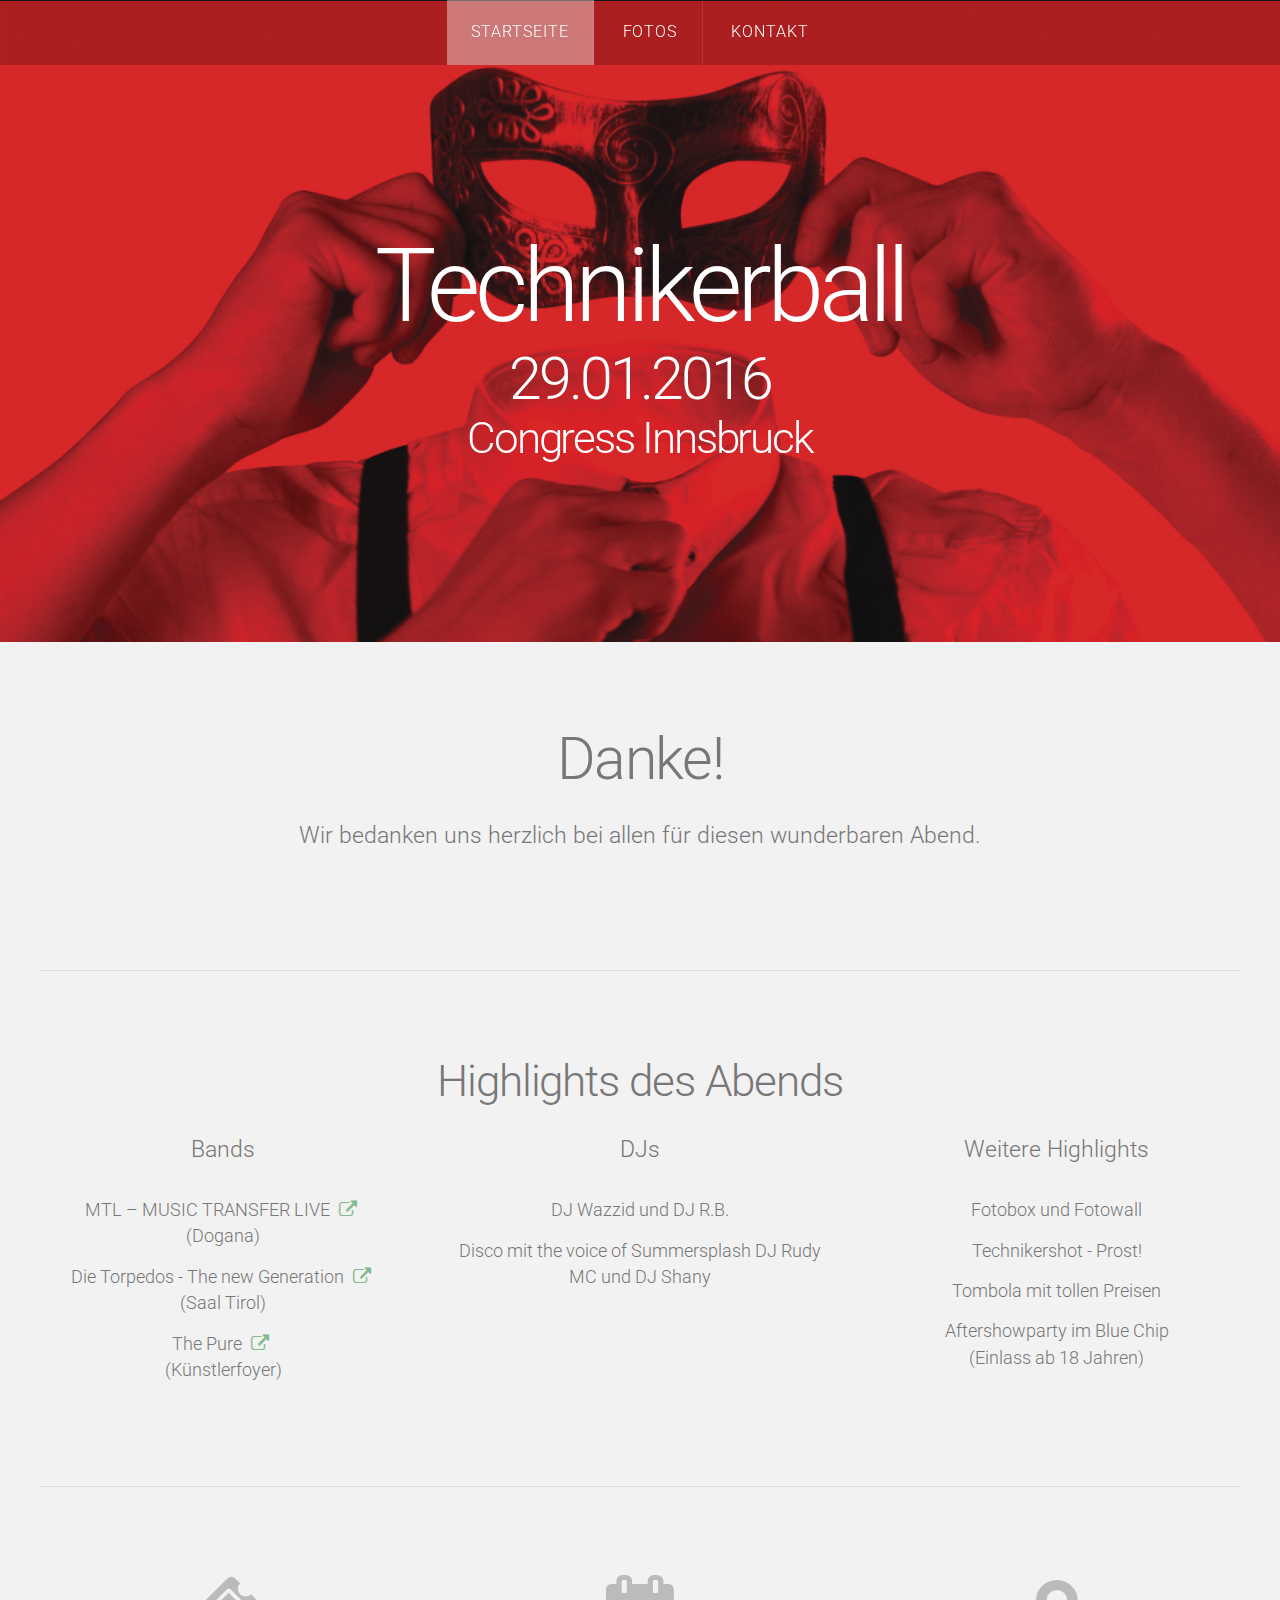
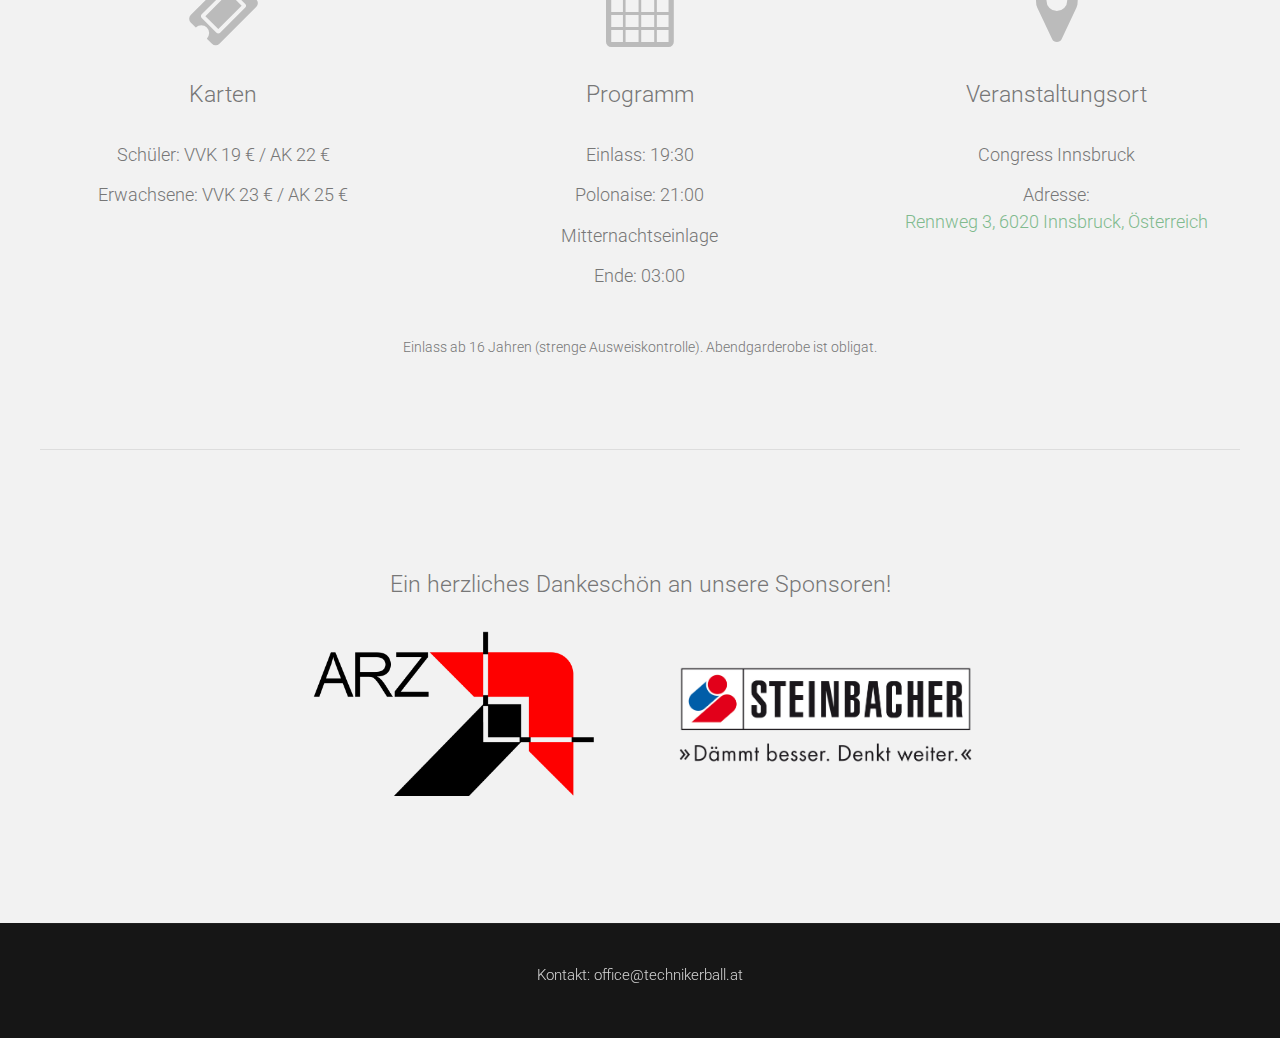
<file: index.html>
<!DOCTYPE HTML>

<html>

<head>
	<title>Technikerball 2016</title>
	<meta http-equiv="content-type" content="text/html; charset=utf-8" />
	<meta name="description" content="Allgemeines: Der Ball findet am Freitag, den 29.01.2016 im Congress Innsbruck statt. Einlass ab 19:30 Uhr - die offizielle Eröffnung findet um 21:00 statt." />
	<meta name="keywords" content="Technikerball, 2016, HTL Anichstraße, 29.01.2016, Congress, HTL Bau und Design, Innsbruck, DJ, Band, MTL, Torpedos, Ball der Technik, Westösterreich, größter Ball, Jänner, Januar, Maturaball HTL Innsbruck"/>
	<link href='http://fonts.googleapis.com/css?family=Roboto:400,100,300,700,500,900' rel='stylesheet' type='text/css'>
	<script src="http://ajax.googleapis.com/ajax/libs/jquery/1.11.0/jquery.min.js"></script>
	<script src="js/skel.min.js"></script>
	<script src="js/skel-panels.min.js"></script>
	<script src="js/init.js"></script>
	<noscript>
		<link rel="stylesheet" href="css/skel-noscript.css" />
		<link rel="stylesheet" href="css/style.css" />
		<link rel="stylesheet" href="css/style-desktop.css" />
	</noscript>
</head>

<body class="homepage">

	<!-- Header -->
	<div id="header">

		<div id="nav-wrapper">
			<nav id="nav">
				<ul>
					<li class="active"><a href="index.html">Startseite</a></li>
					<li><a href="fotos.html">Fotos</a></li>
					<li><a href="kontakt.html">Kontakt</a></li>
				</ul>
			</nav>
		</div>

		<div class="container">

			<!-- Logo -->
			<div id="logo">
				<h1>Technikerball</h1>
				<h2>29.01.2016</h2>
				<h3>Congress Innsbruck</h3>
			</div>
		</div>
	</div>

	<div id="featured">
		<div class="container">
			<h2 id="danke">Danke!</h2>
			<h3>Wir bedanken uns herzlich bei allen für diesen wunderbaren Abend.</h3>
			<hr />
			
			<h2>Highlights des Abends</h2>
			
			<div class="row">
				
				<section class="4u">
					<h3>Bands</h3>
					<ul>
						<li>
							<p>MTL – MUSIC TRANSFER LIVE 
							<a href="http://www.mtl.bz"><span class="fa fa-external-link"/></a>
							<br/>(Dogana)</p>
						</li>
						<li>
							<p>Die Torpedos - The new Generation
							<a href="http://t-ng.at"><span class="fa fa-external-link"/></a>
							<br/>(Saal Tirol)</p>
						</li>
						<li>
							<p>The Pure
							<a href="http://www.the-pure.com/"><span class="fa fa-external-link"/></a>
							<br/>(Künstlerfoyer)</p>
						</li>
					</ul>
				</section>
				
				<section class="4u">
					<h3>DJs</h3>
					<ul>
						<li><p> DJ Wazzid und DJ R.B.</p></li>
						<li><p> Disco mit the voice of Summersplash DJ Rudy MC und DJ Shany</p></li>
					</ul>

				</section>
				<section class="4u">
					<h3>Weitere Highlights</h3>
					<ul>
						<li><p>Fotobox und Fotowall</p></li>
						<li><p>Technikershot - Prost!</p></li>
						<li><p>Tombola mit tollen Preisen</p></li>
						<li><p>Aftershowparty im Blue Chip<br/>(Einlass ab 18 Jahren)</p></li>
					</ul>
				</section>

			</div>
			
			<hr />
			
			<div class="row bottom-margin">
				
				<section class="4u">
					<span class="pennant"><span class="fa fa-ticket"></span></span>
					<h3>Karten</h3>
					<ul>
						<li><p>Schüler: VVK 19 € / AK 22 €</p></li>
						<li><p>Erwachsene: VVK 23 € / AK 25 €</p></li>
					</ul>
				</section>
				
				<section class="4u">
					<span class="pennant"><span class="fa fa-calendar"></span></span>
					<h3>Programm</h3>
					<ul>
						<li><p>Einlass: 19:30</p></li>
						<li><p>Polonaise: 21:00</p></li>
						<li><p>Mitternachtseinlage</p></li>
						<li><p>Ende: 03:00</p></li>
					</ul>

				</section>
				<section class="4u">

						<span class="pennant"><span class="fa fa-map-marker"></span></span>
						<h3>Veranstaltungsort</h3>
						<p>Congress Innsbruck</p>
						<p>Adresse:<br/>
							<a href="https://www.google.at/maps/place/Rennweg+3,+6020+Innsbruck">Rennweg 3, 6020 Innsbruck, Österreich</a>
					</p>

				</section>

			</div>
			<p><small>Einlass ab 16 Jahren (strenge Ausweiskontrolle). Abendgarderobe ist obligat.</small></p>
			
			<hr/>
			
			<h3>Ein herzliches Dankeschön an unsere Sponsoren!</h3>
			
			<a target="_blank" href="http://www.arz.at/de/index.shtml">
				<img alt="ARZ" class="sponsor" src="images/ARZ.png"/>
			</a>
			<a target="_blank" href="http://www.steinbacher.at/de/startseite.html">
				<img alt="Steinbacher" class="sponsor" src="images/Steinbacher.png"/>
			</a>
			
		</div>
	</div>

	<!-- Copyright -->
	<div id="copyright">
		<div class="container">
			<p>Kontakt: <a href="mailto:office@technikerball.at">office@technikerball.at</a></p>
		</div>
	</div>

</body>

</html>
</file>
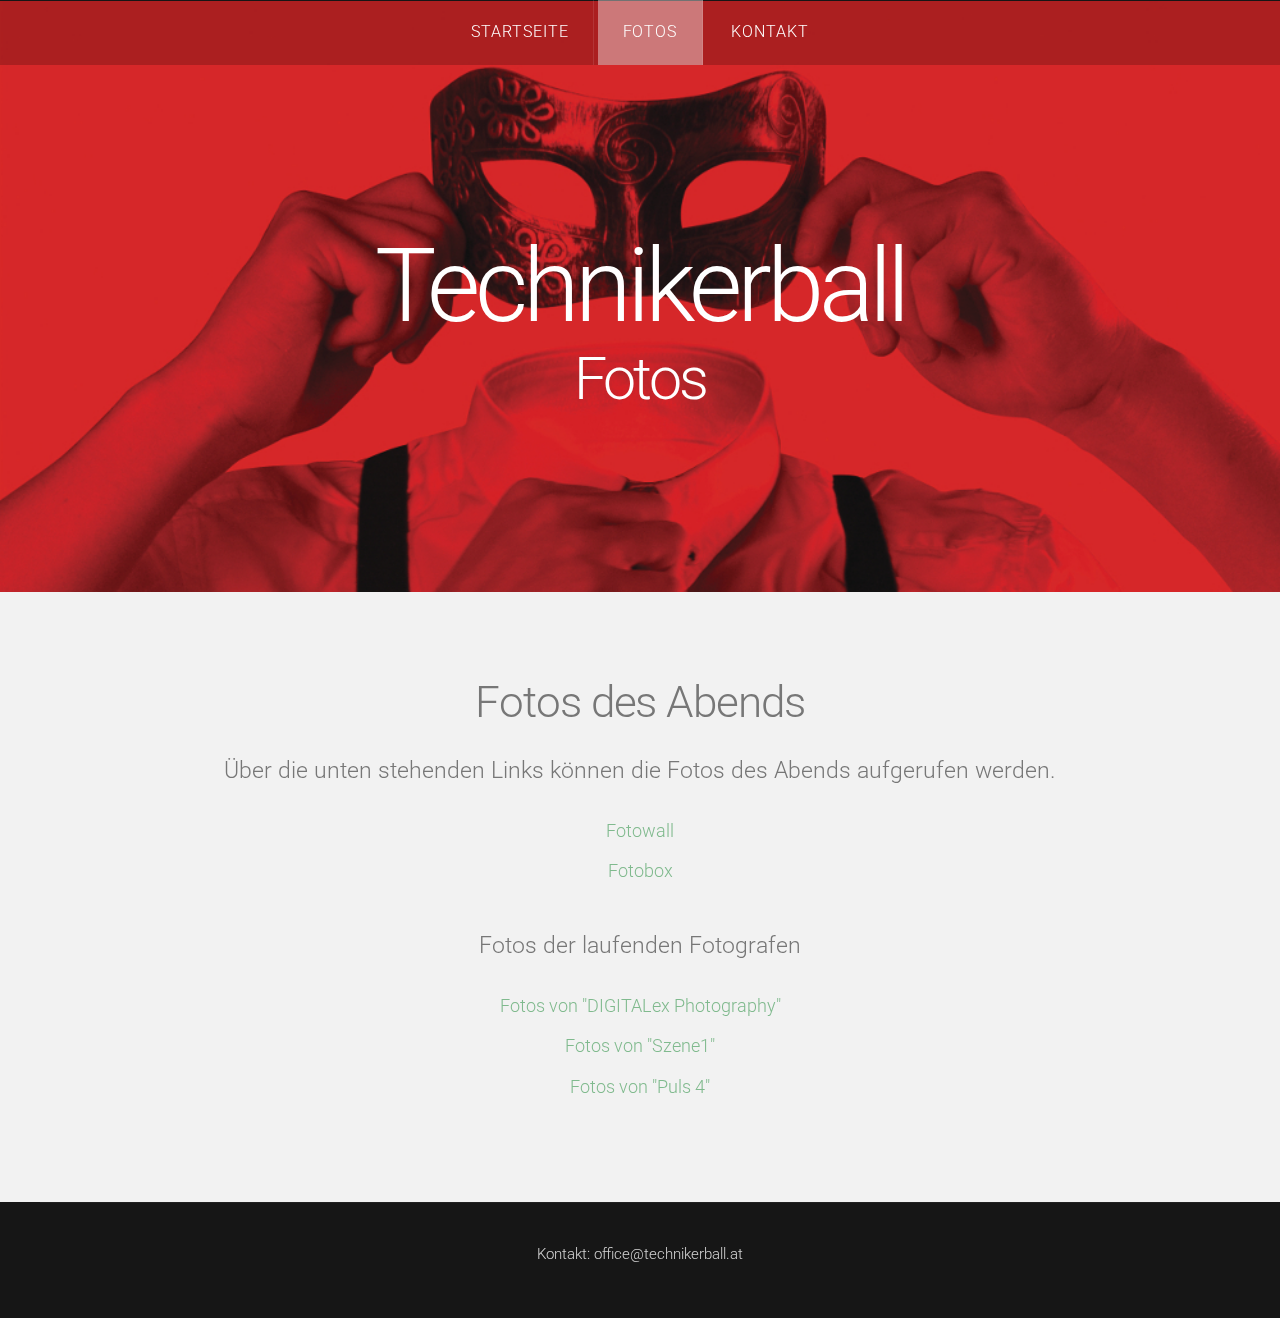
<file: fotos.html>
<!DOCTYPE HTML>

<html>

<head>
	<title>Technikerball 2016</title>
	<meta http-equiv="content-type" content="text/html; charset=utf-8" />
	<meta name="description" content="" />
	<meta name="keywords" content="" />
	<link href='http://fonts.googleapis.com/css?family=Roboto:400,100,300,700,500,900' rel='stylesheet' type='text/css'>
	<script src="http://ajax.googleapis.com/ajax/libs/jquery/1.11.0/jquery.min.js"></script>
	<script src="js/skel.min.js"></script>
	<script src="js/skel-panels.min.js"></script>
	<script src="js/init.js"></script>
	<noscript>
		<link rel="stylesheet" href="css/skel-noscript.css" />
		<link rel="stylesheet" href="css/style.css" />
		<link rel="stylesheet" href="css/style-desktop.css" />
	</noscript>
</head>

<body class="homepage">

	<!-- Header -->
	<div id="header">

		<div id="nav-wrapper">
			<nav id="nav">
				<ul>
					<li><a href="index.html">Startseite</a></li>
					<li class="active"><a href="fotos.html">Fotos</a></li>
					<li><a href="kontakt.html">Kontakt</a></li>
				</ul>
			</nav>
		</div>

		<div class="container">

			<!-- Logo -->
			<div id="logo">
				<h1>Technikerball</h1>
				<h2>Fotos</h2>
			</div>
		</div>
	</div>

	<div id="featured" class="fotos">
		<div class="container">
			
			<h2>Fotos des Abends</h2>
			<h3>Über die unten stehenden Links können die Fotos des Abends aufgerufen werden.</h3>
			
			<p><a href="https://www.facebook.com/media/set/?set=a.1034757063254298.1073741943.301951543201524&type=3">Fotowall</a>
				</p>
			<p><a href="http://www.photo4passion.at/galerie/technikerball2016/">Fotobox</a>
				</p>
			
			<h3>Fotos der laufenden Fotografen</h3>
			
			<p>
			<a href="https://www.facebook.com/media/set/?set=a.1034757063254298.1073741943.301951543201524&type=3">Fotos von "DIGITALex Photography"</a></p>
			<p>
			<a href="http://www.szene1.at/event/technikerball_congress_innsbruck_innsbruck_29-1-2016-eid416852/photos">Fotos von "Szene1"</a>
				</p>
			<p>
			<a href="https://www.puls4.com/TECHNIKERBALL-2016/Congress-Innsbruck/community_/events/partyfotos_und_videos/5933977">Fotos von "Puls 4"</a>
				</p>


		</div>
	</div>

	<!-- Copyright -->
	<div id="copyright">
		<div class="container">
			<p>Kontakt: <a href="mailto:office@technikerball.at">office@technikerball.at</a></p>
		</div>
	</div>

</body>

</html>
</file>
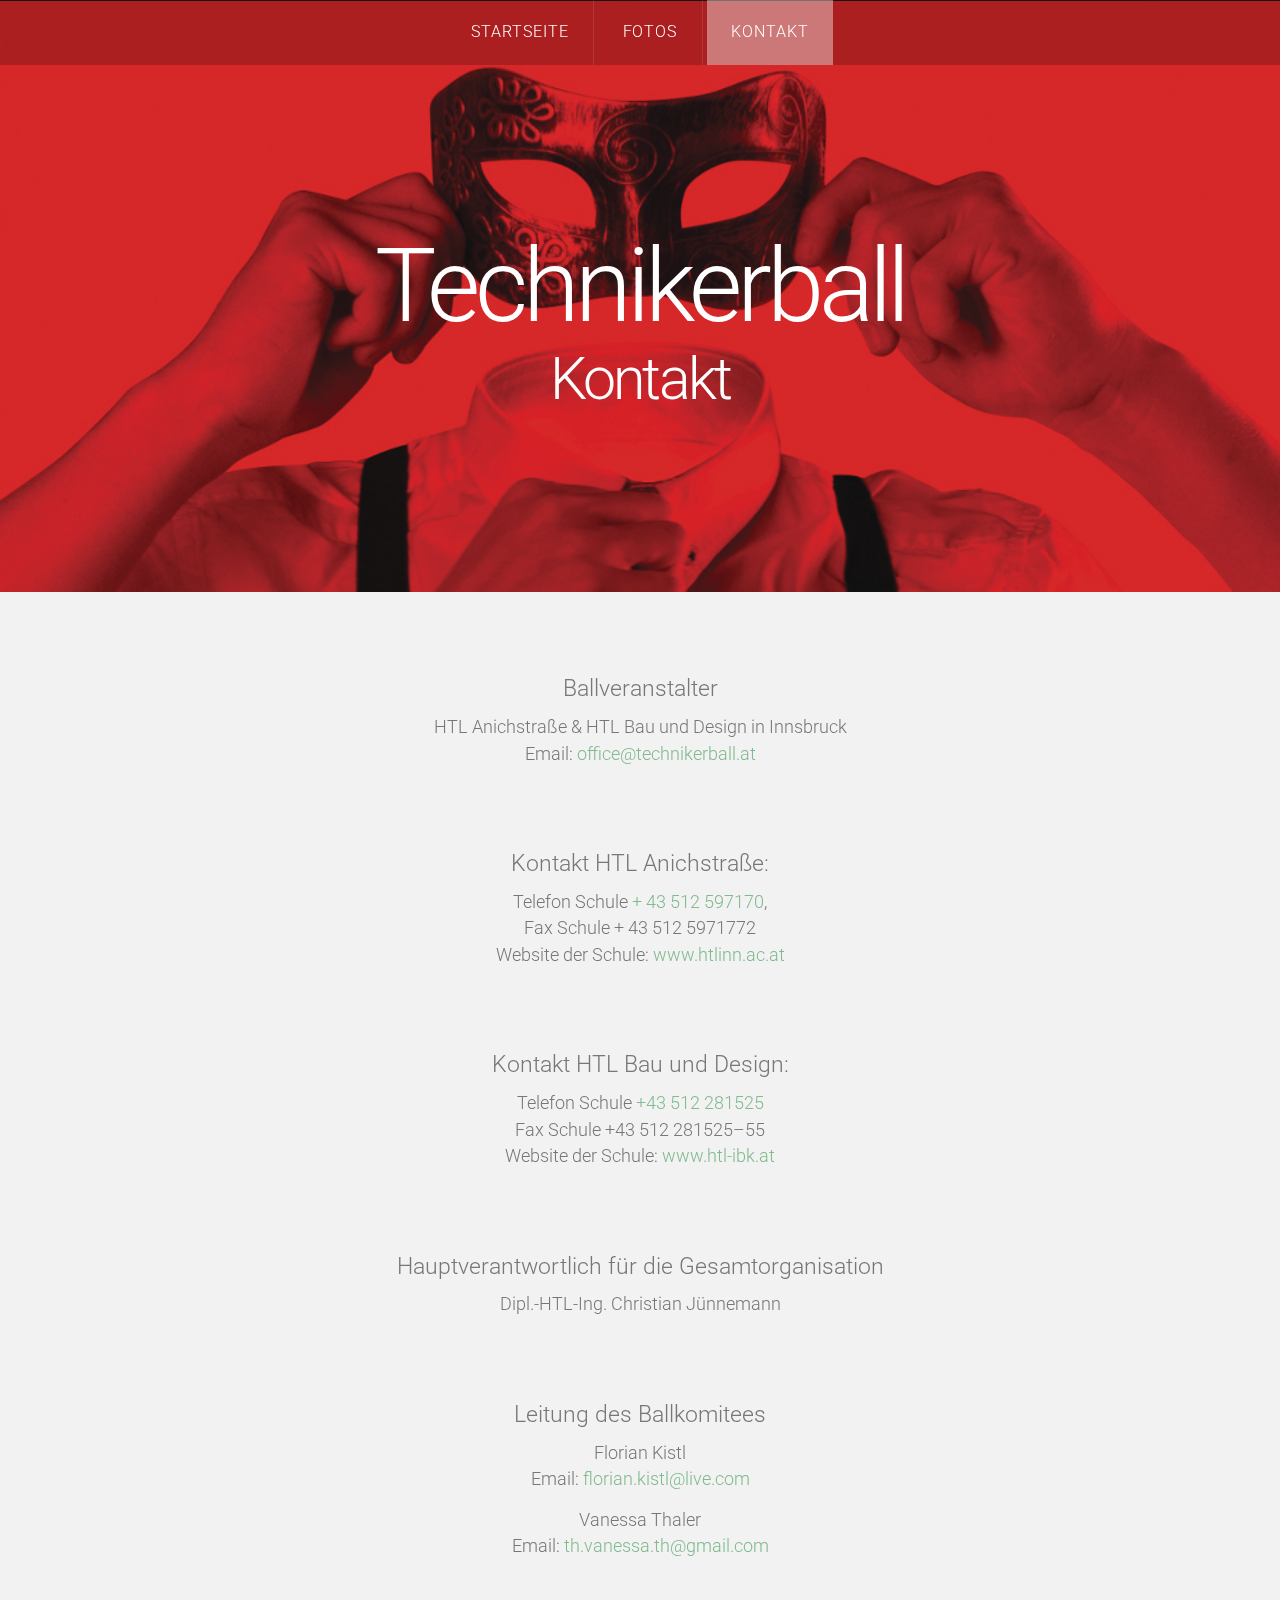
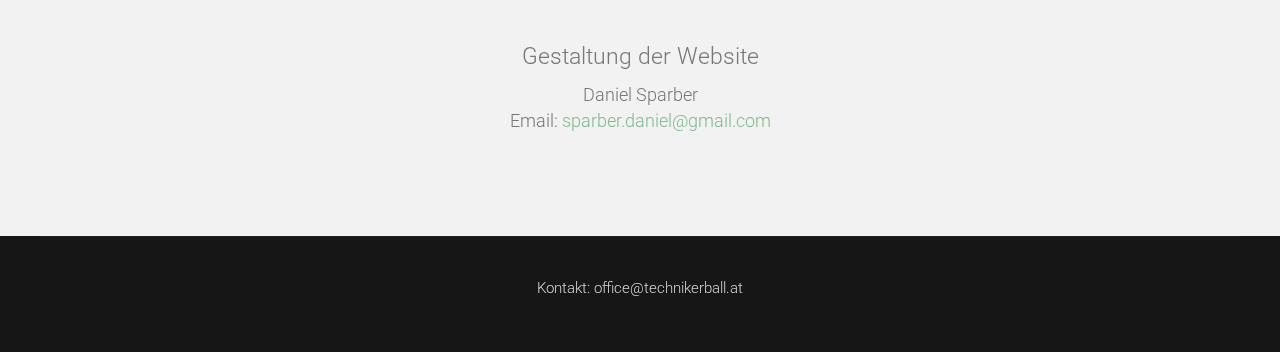
<file: kontakt.html>
<!DOCTYPE HTML>

<html>

<head>
	<title>Technikerball 2016</title>
	<meta http-equiv="content-type" content="text/html; charset=utf-8" />
	<meta name="description" content="" />
	<meta name="keywords" content="" />
	<link href='http://fonts.googleapis.com/css?family=Roboto:400,100,300,700,500,900' rel='stylesheet' type='text/css'>
	<script src="http://ajax.googleapis.com/ajax/libs/jquery/1.11.0/jquery.min.js"></script>
	<script src="js/skel.min.js"></script>
	<script src="js/skel-panels.min.js"></script>
	<script src="js/init.js"></script>
	<noscript>
		<link rel="stylesheet" href="css/skel-noscript.css" />
		<link rel="stylesheet" href="css/style.css" />
		<link rel="stylesheet" href="css/style-desktop.css" />
	</noscript>
</head>

<body class="homepage">

	<!-- Header -->
	<div id="header">

		<div id="nav-wrapper">
			<nav id="nav">
				<ul>
					<li><a href="index.html">Startseite</a></li>
					<li><a href="fotos.html">Fotos</a></li>
					<li class="active"><a href="kontakt.html">Kontakt</a></li>
				</ul>
			</nav>
		</div>

		<div class="container">

			<!-- Logo -->
			<div id="logo">
				<h1>Technikerball</h1>
				<h2>Kontakt</h2>
			</div>
		</div>
	</div>

	<div id="featured" class="kontakt">
		<div class="container">
			
			<h3>Ballveranstalter</h3>
			<p>HTL Anichstraße &amp; HTL Bau und Design in Innsbruck
			<br/>Email: <a href="mailto:office@technikerball.at">office@technikerball.at</a></p>

			<h3>Kontakt HTL Anichstraße:</h3>
			<p>
				Telefon Schule <a href="tel:+ 43 512 597170">+ 43 512 597170</a>,
				<br/>Fax Schule + 43 512 5971772
				<br/>Website der Schule: <a href="http://www.htlinn.ac.at">www.htlinn.ac.at</a>
			</p>
			
			<h3>Kontakt HTL Bau und Design:</h3>
			<p>
				Telefon Schule <a href="tel:+43 512 281525">+43 512 281525</a>
				<br/>Fax Schule +43 512 281525–55
				<br/>Website der Schule: <a href="http://www.htl-ibk.at">www.htl-ibk.at</a>
			</p>
			
			<h3>Hauptverantwortlich für die Gesamtorganisation</h3>
			<p>
				Dipl.-HTL-Ing. Christian Jünnemann
			</p>

			<h3>Leitung des Ballkomitees</h3>
			
			<p>
				Florian Kistl
				<br /> Email: <a href="mailto:florian.kistl@live.com">florian.kistl@live.com</a>
			</p>
			
			<p>
				Vanessa Thaler
				<br /> Email: <a href="mailto:th.vanessa.th@gmail.com">th.vanessa.th@gmail.com</a>
			</p>
			

			<h3>Gestaltung der Website</h3>
			<p>
				Daniel Sparber
				<br /> Email: <a href="mailto:sparber.daniel@gmail.com">sparber.daniel@gmail.com</a>
			</p>


		</div>
	</div>

	<!-- Copyright -->
	<div id="copyright">
		<div class="container">
			<p>Kontakt: <a href="mailto:office@technikerball.at">office@technikerball.at</a></p>
		</div>
	</div>

</body>

</html>
</file>
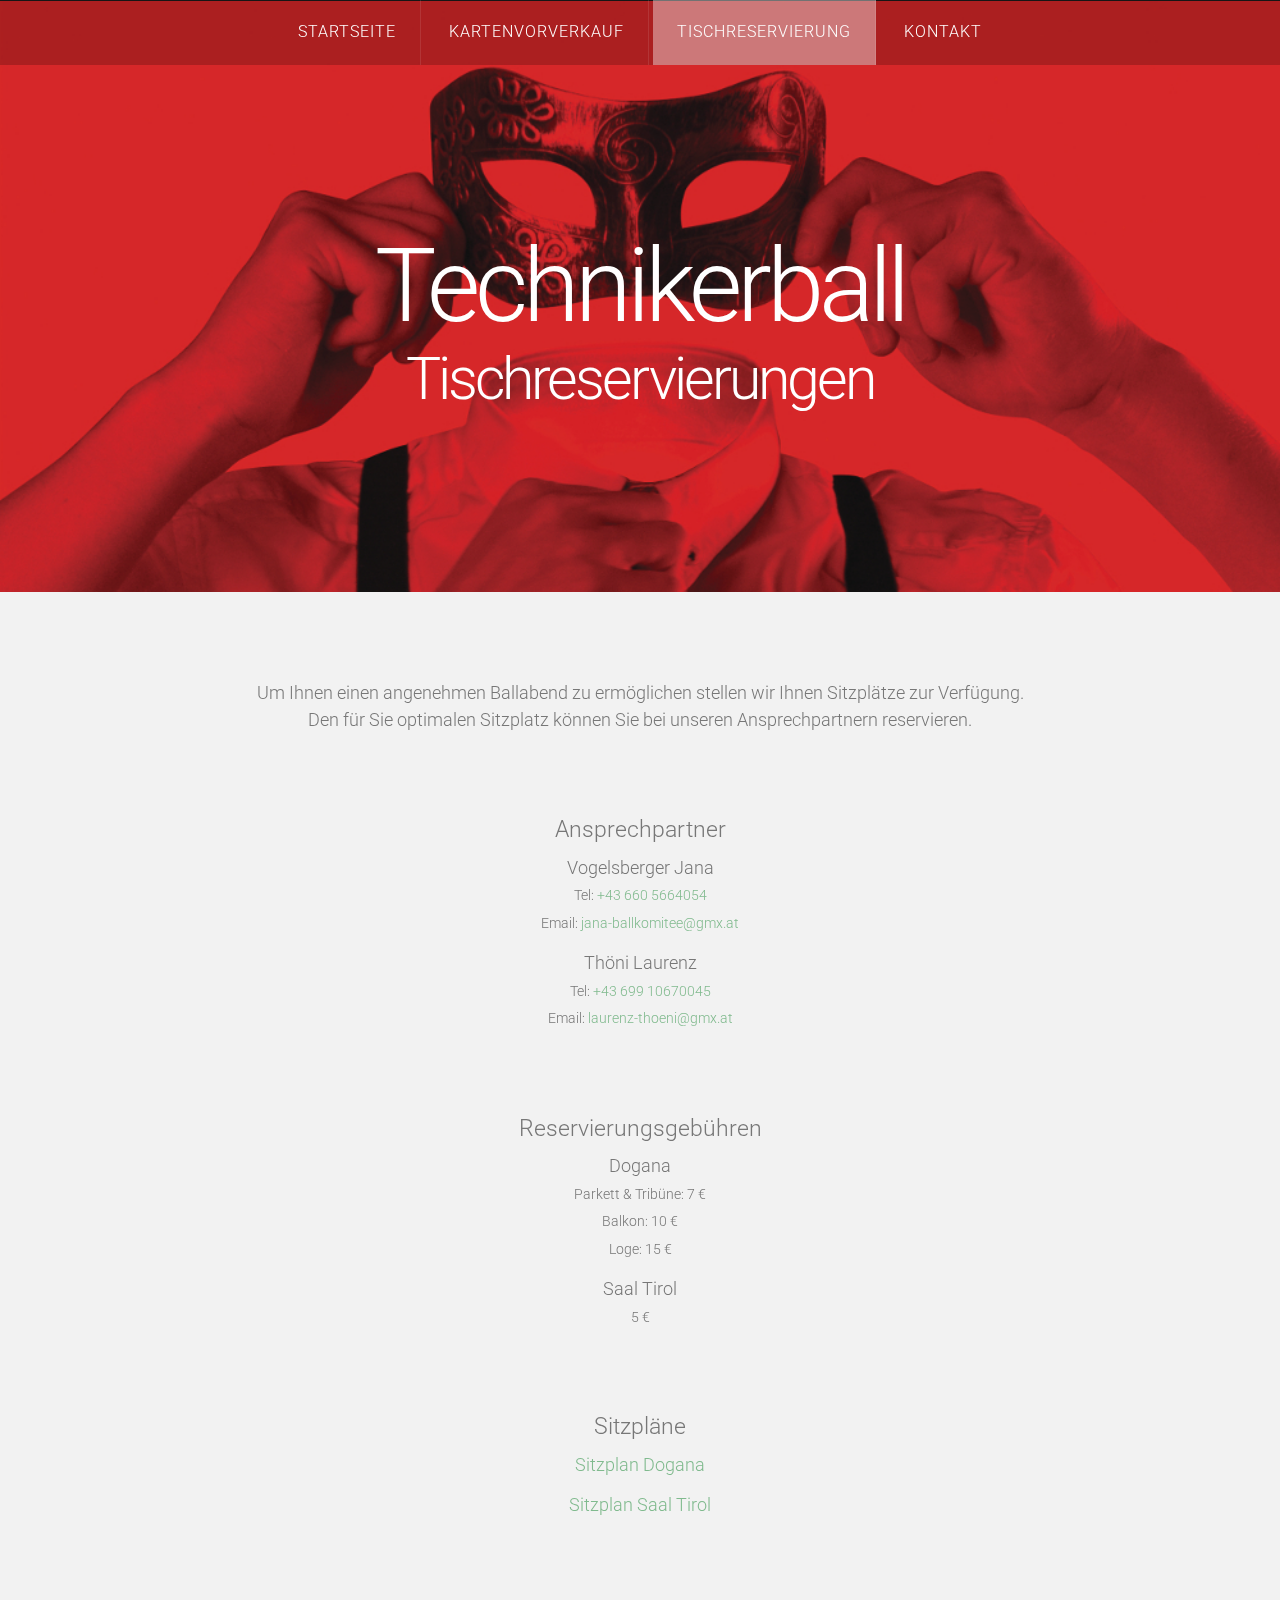
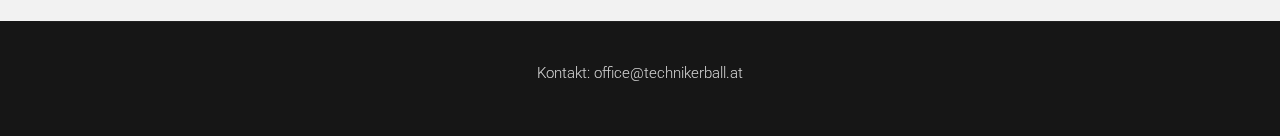
<file: reservierung.html>
<!DOCTYPE HTML>

<html>

<head>
	<title>Technikerball 2016</title>
	<meta http-equiv="content-type" content="text/html; charset=utf-8" />
	<meta name="description" content="" />
	<meta name="keywords" content="" />
	<link href='http://fonts.googleapis.com/css?family=Roboto:400,100,300,700,500,900' rel='stylesheet' type='text/css'>
	<script src="http://ajax.googleapis.com/ajax/libs/jquery/1.11.0/jquery.min.js"></script>
	<script src="js/skel.min.js"></script>
	<script src="js/skel-panels.min.js"></script>
	<script src="js/init.js"></script>
	<noscript>
		<link rel="stylesheet" href="css/skel-noscript.css" />
		<link rel="stylesheet" href="css/style.css" />
		<link rel="stylesheet" href="css/style-desktop.css" />
	</noscript>
</head>

<body class="homepage">

	<!-- Header -->
	<div id="header">

		<div id="nav-wrapper">
			<nav id="nav">
				<ul>
					<li><a href="index.html">Startseite</a></li>
					<li><a href="vvk.html">Kartenvorverkauf</a></li>
					<li class="active"><a href="reservierung.html">Tischreservierung</a></li>
					<li><a href="kontakt.html">Kontakt</a></li>
				</ul>
			</nav>
		</div>

		<div class="container">

			<!-- Logo -->
			<div id="logo">
				<h1>Technikerball</h1>
				<h2>Tischreservierungen</h2>
			</div>
		</div>
	</div>

	<div id="featured" class="reservierung">
		<div class="container">
			
			<p>Um Ihnen einen angenehmen Ballabend zu ermöglichen stellen wir Ihnen Sitzplätze zur Verfügung. <br/> Den für Sie optimalen Sitzplatz können Sie bei unseren Ansprechpartnern reservieren.</p>
			
			<h3>Ansprechpartner</h3>
			
			<p>Vogelsberger Jana
				<br/><small>Tel: <a href="tel:+43 660 5664054">+43 660 5664054</a></small>
				<br/><small>Email: <a href="mailto:jana-ballkomitee@gmx.at">jana-ballkomitee@gmx.at</a></small></p>
			
			<p>Thöni Laurenz
				<br/><small>Tel: <a href="tel:+43 699 10670045">+43 699 10670045</a></small>
				<br/><small>Email: <a href="mailto:laurenz-thoeni@gmx.at">laurenz-thoeni@gmx.at</a></small></p>
			
			<h3>Reservierungsgebühren</h3>
			<p>Dogana
			<br/><small>Parkett &amp; Tribüne: 7 €</small>
			<br/><small>Balkon: 10 €</small>
			<br/><small>Loge: 15 €</small></p>
			<p>Saal Tirol
			<br/><small>5 €</small></p>
			
			<h3>Sitzpl&auml;ne</h3>
			<p><a href="pdfs/Dogana.pdf">Sitzplan Dogana</a></p>
			<p><a href="pdfs/SaalTirol.PDF">Sitzplan Saal Tirol</a></p>
			
			
		</div>
	</div>

	<!-- Copyright -->
	<div id="copyright">
		<div class="container">
			<p>Kontakt: <a href="mailto:office@technikerball.at">office@technikerball.at</a></p>
		</div>
	</div>

</body>

</html>
</file>
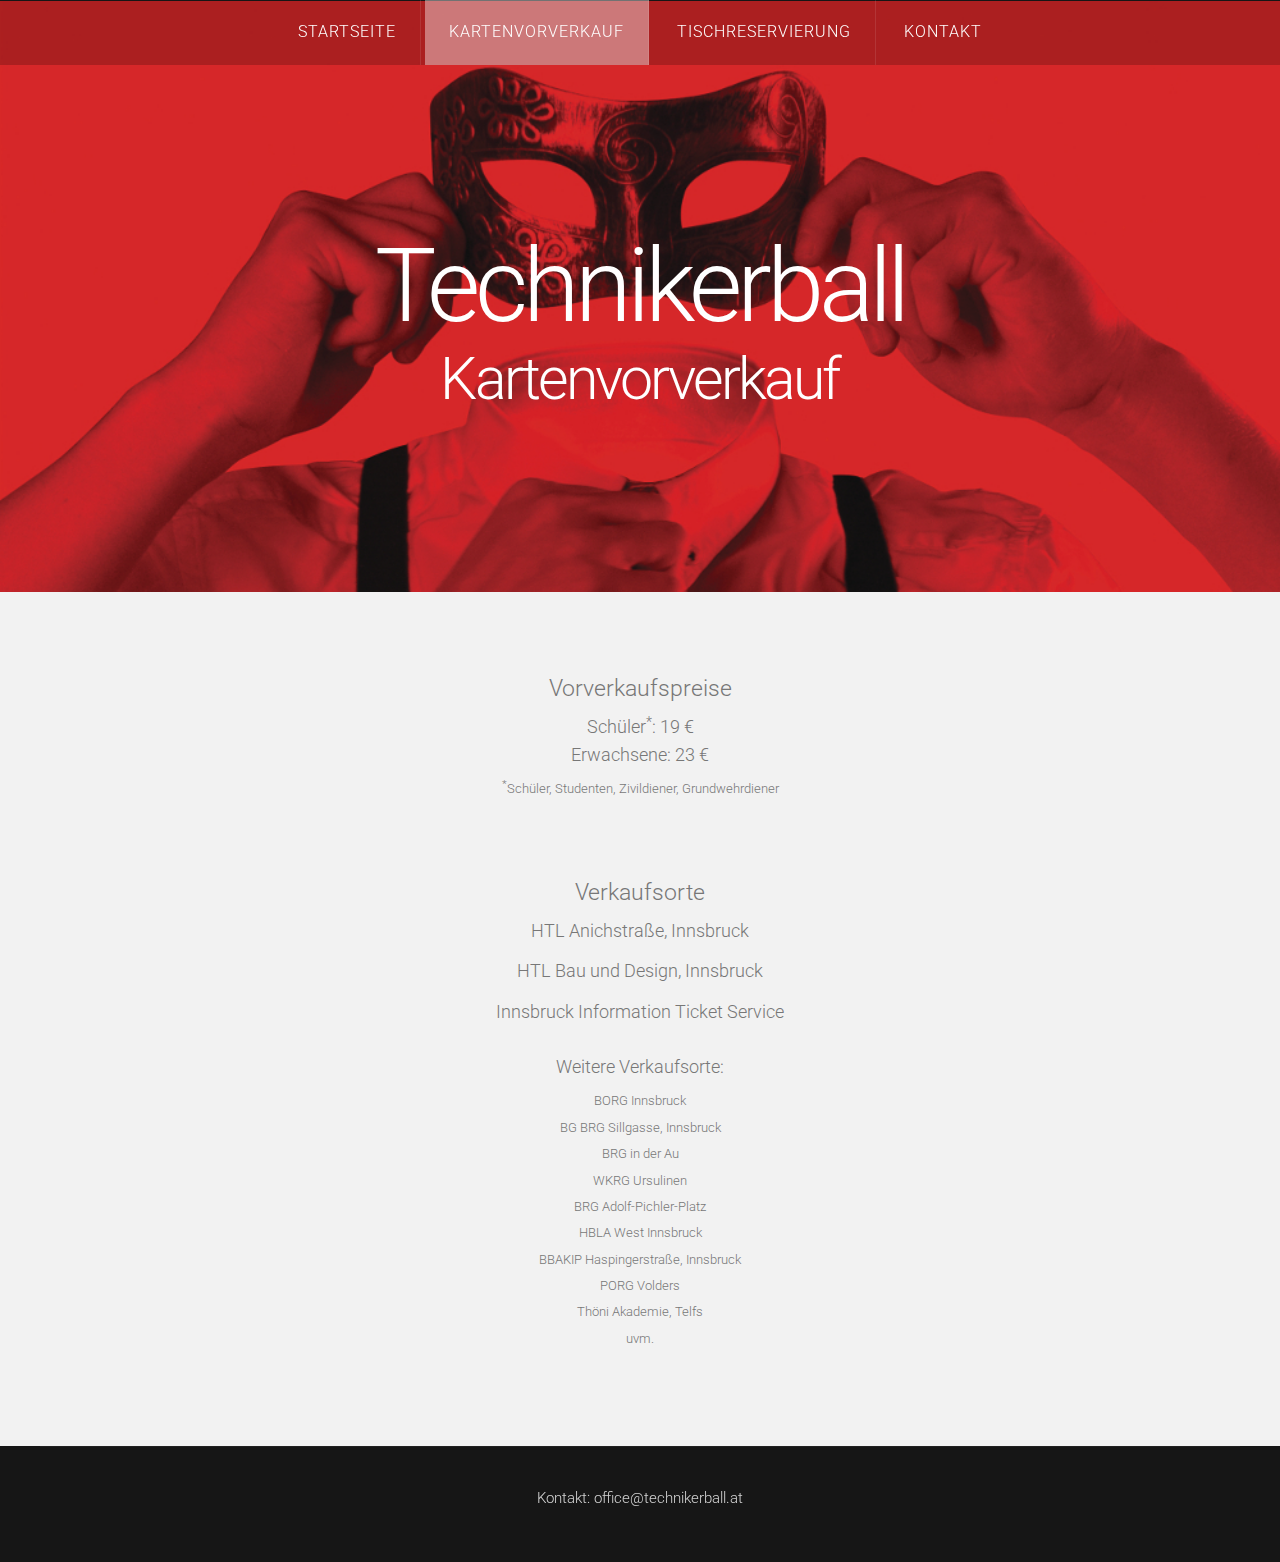
<file: vvk.html>
<!DOCTYPE HTML>

<html>

<head>
	<title>Technikerball 2016</title>
	<meta http-equiv="content-type" content="text/html; charset=utf-8" />
	<meta name="description" content="" />
	<meta name="keywords" content="" />
	<link href='http://fonts.googleapis.com/css?family=Roboto:400,100,300,700,500,900' rel='stylesheet' type='text/css'>
	<script src="http://ajax.googleapis.com/ajax/libs/jquery/1.11.0/jquery.min.js"></script>
	<script src="js/skel.min.js"></script>
	<script src="js/skel-panels.min.js"></script>
	<script src="js/init.js"></script>
	<noscript>
		<link rel="stylesheet" href="css/skel-noscript.css" />
		<link rel="stylesheet" href="css/style.css" />
		<link rel="stylesheet" href="css/style-desktop.css" />
	</noscript>
</head>

<body class="homepage">

	<!-- Header -->
	<div id="header">

		<div id="nav-wrapper">
			<nav id="nav">
				<ul>
					<li><a href="index.html">Startseite</a></li>
					<li class="active"><a href="vvk.html">Kartenvorverkauf</a></li>
					<li><a href="reservierung.html">Tischreservierung</a></li>
					<li><a href="kontakt.html">Kontakt</a></li>
				</ul>
			</nav>
		</div>

		<div class="container">

			<!-- Logo -->
			<div id="logo">
				<h1>Technikerball</h1>
				<h2>Kartenvorverkauf</h2>
			</div>
		</div>
	</div>

	<div id="featured" class="vvk">
		<div class="container">

			<h3 id="vvkTop">Vorverkaufspreise</h3>
			<p>Schüler<sup>*</sup>: 19 €<br/>Erwachsene: 23 €</p>
			
			<small><sup>*</sup>Schüler, Studenten, Zivildiener, Grundwehrdiener</small>
			
			<h3>Verkaufsorte</h3>
			<p>HTL Anichstraße, Innsbruck</p>
			<p>HTL Bau und Design, Innsbruck</p>
			<p>Innsbruck Information Ticket Service</p>
			<br>
			<p>Weitere Verkaufsorte:</p>
			<small>BORG Innsbruck</small>
			<small>BG BRG Sillgasse, Innsbruck</small>
			<small>BRG in der Au</small>
			<small>WKRG Ursulinen</small>
			<small>BRG Adolf-Pichler-Platz</small>
			<small>HBLA West Innsbruck</small>
			<small>BBAKIP Haspingerstraße, Innsbruck</small>
			<small>PORG Volders</small>
			<small>Thöni Akademie, Telfs</small>
			<small>uvm.</small>
			
		</div>
	</div>

	<!-- Copyright -->
	<div id="copyright">
		<div class="container">
			<p>Kontakt: <a href="mailto:office@technikerball.at">office@technikerball.at</a></p>
		</div>
	</div>

</body>

</html>
</file>
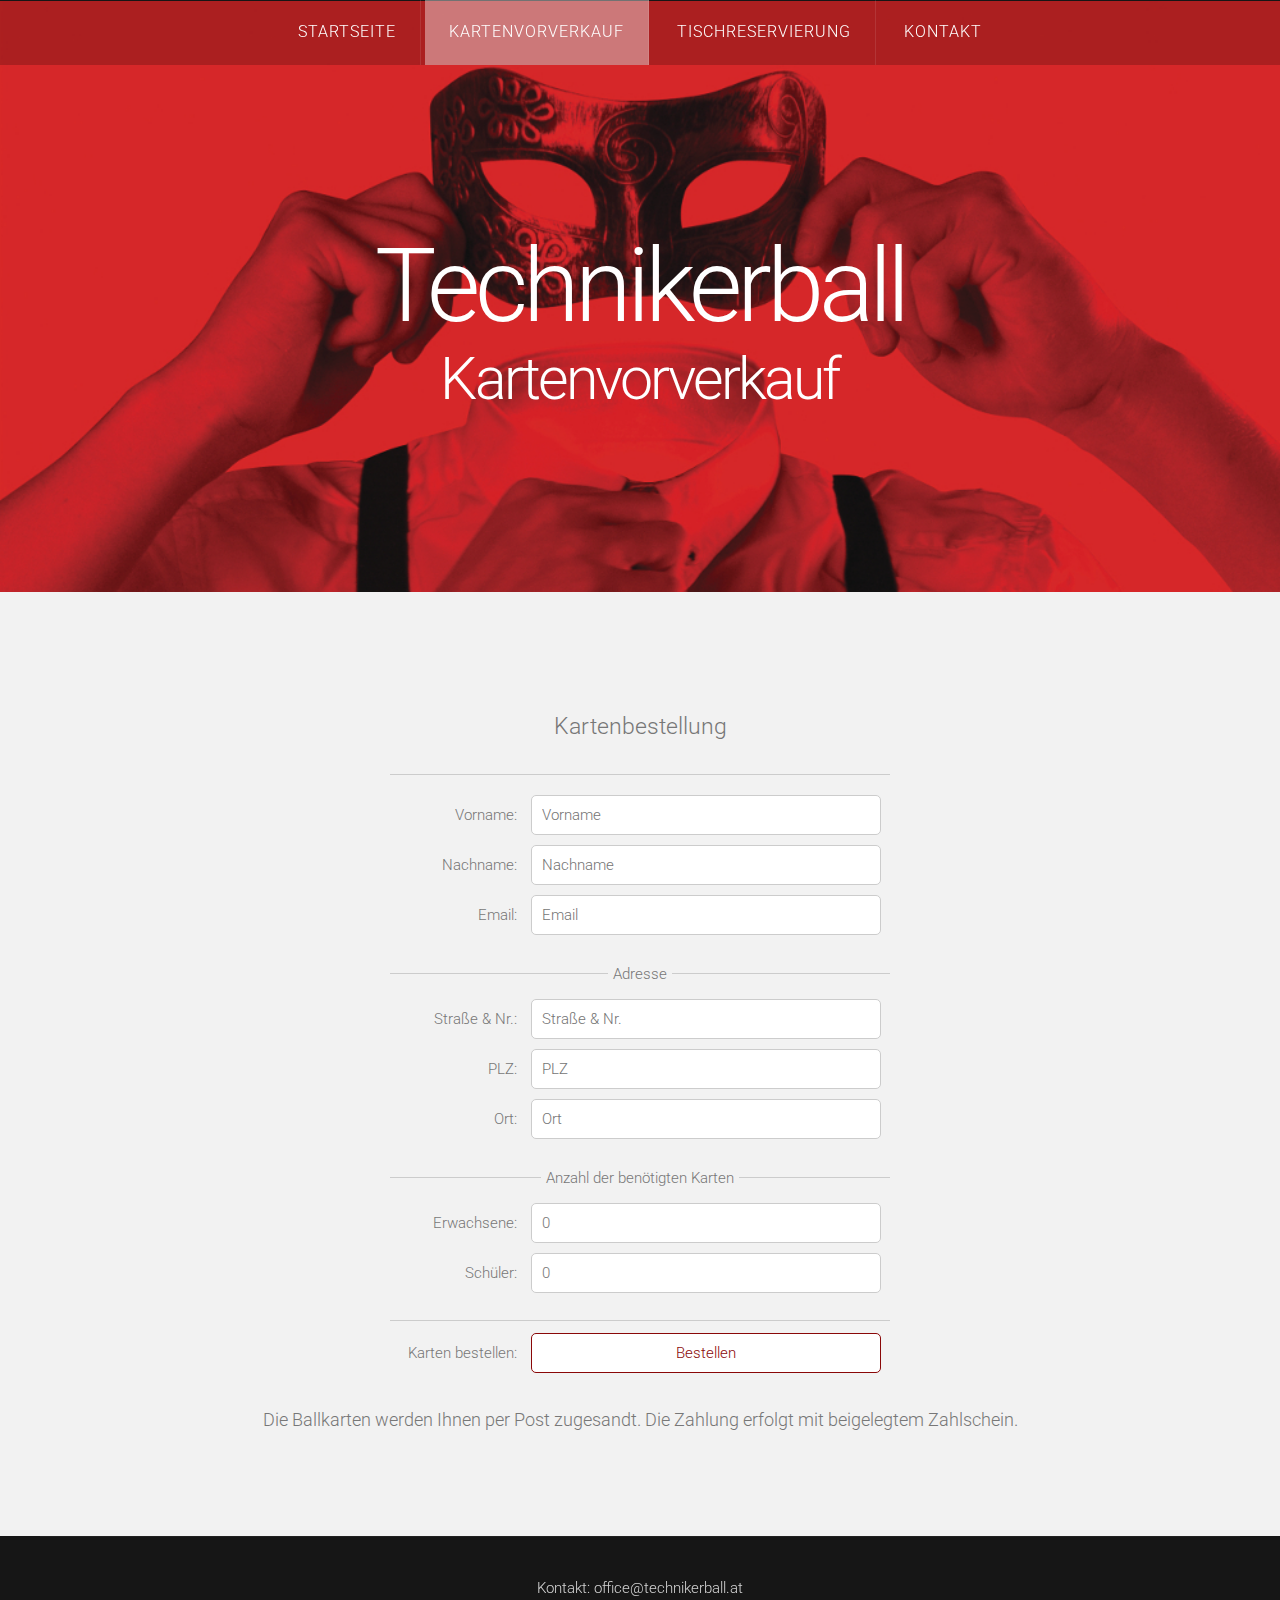
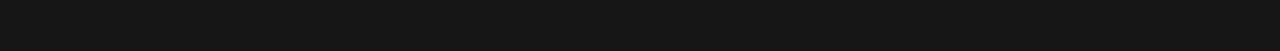
<file: vvkOnline.html>
<!DOCTYPE HTML>

<html>

<head>
	<title>Technikerball 2016</title>
	<meta http-equiv="content-type" content="text/html; charset=utf-8" />
	<meta name="description" content="" />
	<meta name="keywords" content="" />
	<link href='http://fonts.googleapis.com/css?family=Roboto:400,100,300,700,500,900' rel='stylesheet' type='text/css'>
	<script src="http://ajax.googleapis.com/ajax/libs/jquery/1.11.0/jquery.min.js"></script>
	<script src="js/skel.min.js"></script>
	<script src="js/skel-panels.min.js"></script>
	<script src="js/init.js"></script>
	<script type="text/javascript" src="js/validate.min.js"></script>
	<noscript>
		<link rel="stylesheet" href="css/skel-noscript.css" />
		<link rel="stylesheet" href="css/style.css" />
		<link rel="stylesheet" href="css/style-desktop.css" />
	</noscript>
</head>

<body class="homepage">

	<!-- Header -->
	<div id="header">

		<div id="nav-wrapper">
			<nav id="nav">
				<ul>
					<li><a href="index.html">Startseite</a></li>
					<li class="active"><a href="vvk.html">Kartenvorverkauf</a></li>
					<li><a href="reservierung.html">Tischreservierung</a></li>
					<li><a href="kontakt.html">Kontakt</a></li>
				</ul>
			</nav>
		</div>

		<div class="container">

			<!-- Logo -->
			<div id="logo">
				<h1>Technikerball</h1>
				<h2>Kartenvorverkauf</h2>
			</div>
		</div>
	</div>

	<div id="featured">
		<div class="container">
			
			<h3 id="bestellen">Kartenbestellung</h3>
			
			<form name="vvk" method="post" action="vvkSenden.php">
					
					<label>Vorname:</label>
					<input id="firstname" type="text" name="firstname" placeholder="Vorname"/>
					<label>Nachname:</label>
					<input id="lastname" type="text" name="lastname" placeholder="Nachname"/>
					<label>Email:</label>
					<input id="email" type="email" name="email" placeholder="Email"/>

				
				<fieldset>
					<legend>Adresse</legend>
					<label>Straße &amp; Nr.:</label>
					<input id="street" type="text" name="street" placeholder="Stra&szlig;e &amp; Nr."/>
					<label>PLZ:</label>
					<input id="zip" type="text" name="zip" placeholder="PLZ"/>
					<label>Ort:</label>
					<input id="city" type="text" name="city" placeholder="Ort"/>
				</fieldset>
			
				
				<fieldset>
					<legend>Anzahl der benötigten Karten</legend>
					<label>Erwachsene:</label>
					<input id="anzE" type="number" value="0" name="anzE" placeholder="Anzahl Erwachsene"/>
					<label>Schüler:</label>
					<input id="anzS" type="number" value="0" name="anzS" placeholder="Anzahl Schüler"/>
				</fieldset>
				
				<fieldset>
					<label>Karten bestellen:</label>
					<input type="submit" value="Bestellen">
				</fieldset>
				
			</form>
			
			<br/>
			<p>Die Ballkarten werden Ihnen per Post zugesandt. Die Zahlung erfolgt mit beigelegtem Zahlschein.</p>
			
		</div>
	</div>

	<!-- Copyright -->
	<div id="copyright">
		<div class="container">
			<p>Kontakt: <a href="mailto:office@technikerball.at">office@technikerball.at</a></p>
		</div>
	</div>

<script>
	var validator = new FormValidator('vvk', [{
    name: 'firstname',
    display: 'required',
    rules: 'required'
}, {
    name: 'lastname',
    display: 'required',
    rules: 'required'
}, {
    name: 'email',
    display: 'required',
    rules: 'required'
}, {
    name: 'street',
    display: 'required',
    rules: 'required'
}, {
    name: 'zip',
    display: 'required',
    rules: 'required'
}, {
    name: 'city',
    display: 'required',
    rules: 'required'
}, {
    name: 'anzE',
    rules: 'numeric'
}, {
    name: 'anzS',
    rules: 'numeric'
}], function(errors, event) {
    if (errors.length > 0) {
       for (var i = 0, errorLength = errors.length; i < errorLength; i++) {
				 	var d = document.getElementById(errors[i].id);
				 	d.className = d.className + " error";
        }
    }
});
	
	
</script>	
	
</body>

</html>
</file>
<file: css/style.css>
/*
	Linear by TEMPLATED
    templated.co @templatedco
    Released for free under the Creative Commons Attribution 3.0 license (templated.co/license)
*/

@charset 'UTF-8';

@font-face{font-family:'FontAwesome';src:url('font/fontawesome-webfont.eot?v=4.0.1');src:url('font/fontawesome-webfont.eot?#iefix&v=4.0.1') format('embedded-opentype'),url('font/fontawesome-webfont.woff?v=4.0.1') format('woff'),url('font/fontawesome-webfont.ttf?v=4.0.1') format('truetype'),url('font/fontawesome-webfont.svg?v=4.0.1#fontawesomeregular') format('svg');font-weight:normal;font-style:normal}

/*********************************************************************************/
/* Basic                                                                         */
/*********************************************************************************/

	body
	{
		margin: 0;
		padding: 0;
		background: #161616;
	}

	body,input,textarea,select
	{
		font-family: 'Roboto', sans-serif;
		font-size: 11pt;
		font-weight: 300;
		color: #777;
	}

	h1,h2,h3,h4,h5,h6
	{
		font-weight: 300;
		color: #777;
	}
	
		h2
		{
			letter-spacing: -0.025em;
		}
	
		h1 a, h2 a, h3 a, h4 a, h5 a, h6 a
		{
			color: inherit;
			text-decoration: none;
		}
		
	strong, b
	{
		font-weight: 500;
		color: #000000;
	}
	
	em, i
	{
		font-style: italic;
	}

	a
	{
		text-decoration: none;
		color: #80BA8E;
	}
	
	a:hover
	{
		text-decoration: underline;
	}

	sub
	{
		position: relative;
		top: 0.5em;
		font-size: 0.8em;
	}
	
	sup
	{
		position: relative;
		top: -0.5em;
		font-size: 0.8em;
	}
	
	hr
	{
		border: 0;
		border-top: solid 1px #ddd;
		margin-top: 6em;
		margin-bottom: 6em;
	}
	
	blockquote
	{
		border-left: solid 0.5em #ddd;
		padding: 1em 0 1em 2em;
		font-style: italic;
	}
	
	p, ul, ol, dl, table
	{
		margin-bottom: 0.8em;
	}

	header
	{
		margin-bottom: 1.6em;
	}
	
		header h2
		{
		}

		header .byline
		{
			display: block;
			margin: 1.5em 0 0 0;
			padding: 0 0 0.5em 0;
		}
		
	footer
	{
		margin-top: 1em;
	}

	br.clear
	{
		clear: both;
	}

	.pennant
	{
		color: #bbb;
	}

	/* Sections/Articles */
	
		section,
		article
		{
			margin-bottom: 3em;
		}
		
		section > :last-child,
		article > :last-child
		{
			margin-bottom: 0;
		}

		section:last-child,
		article:last-child
		{
			margin-bottom: 0;
		}

		.row > section,
		.row > article
		{
			margin-bottom: 0;
		}

	/* Images */

		.image
		{
			display: inline-block;
		}
		
			.image img
			{
				display: block;
				width: 100%;
			}

			.image.featured
			{
				display: block;
				width: 100%;
				margin: 0 0 2em 0;
			}
			
			.image.full
			{
				display: block;
				width: 100%;
				margin-bottom: 2em;
			}
			
			.image.left
			{
				float: left;
				margin: 0 2em 2em 0;
			}
			
			.image.centered
			{
				display: block;
				margin: 0 0 2em 0;
			}

				.image.centered img
				{
					margin: 0 auto;
					width: auto;
				}

	/* Lists */

		ul.default
		{
			margin: 0;
			padding: 0em 0em 1.5em 0em;
			list-style: none;
		}
		
			ul.default li
			{
				padding: 0.60em 0em;
				font-size: 0.95em;
				border-top: 1px solid;
				border-color: rgba(0,0,0,.1);
			}		
		
			ul.default li:first-child
			{
				padding-top: 0;
				border-top: none;
			}
	
			ul.default {
			}
		
		ul.style li {
			margin: 0;
			padding: 2em 0em 1.5em 0em;
			border-top: 1px solid;
			border-color: rgba(0,0,0,.1);
		}
		
		ul.style li:first-child
		{
			padding-top: 0;
			border-top: none;
		}
		
		ul.style img {
			float: left;
			margin-right: 20px;
		}
		
		ul.style a {
			color: #434343;
		}
		
		ul.style .posted {
			padding: 0em 0em 1em 0em;
			letter-spacing: 1px;
			text-transform: uppercase;
			font-size: 8pt;
			color: #A2A2A2;
		}
		
		ul.style .first {
			padding-top: 0px;
			border-top: none;
		}
							

	/* Buttons */
		
	.button
	{
		position: relative;
		display: inline-block;
		color: #8A0808 !important;
		border: 1px solid;
		padding: 0.8em 2em;
		margin-top: 0px !important;
		text-decoration: none !important;
		font-size: 1.2em;
		font-weight: 300;
		text-align: center;
		border-radius: 5px;
	}

	.button:hover
	{
		background: #8A0808;
		color: #FFF !important;
	}

/*********************************************************************************/
/* Icons                                                                         */
/* Powered by Font Awesome by Dave Gandy | http://fontawesome.io                 */
/* Licensed under the SIL OFL 1.1 (font), MIT (CSS)                              */
/*********************************************************************************/

	.fa
	{
		text-decoration: none;
	}

		.fa.solo
		{
		}
		
			.fa.solo span
			{
				display: none;
			}

		.fa:before
		{
			display:inline-block;
			font-family: FontAwesome;
			font-size: 1.25em;
			text-decoration: none;
			font-style: normal;
			font-weight: normal;
			line-height: 1;
			-webkit-font-smoothing:antialiased;
			-moz-osx-font-smoothing:grayscale;
		}

		.fa-lg{font-size:1.3333333333333333em;line-height:.75em;vertical-align:-15%}
		.fa-2x{font-size:2em}
		.fa-3x{font-size:3em}
		.fa-4x{font-size:4em}
		.fa-5x{font-size:5em}
		.fa-fw{width:1.2857142857142858em;text-align:center}
		.fa-ul{padding-left:0;margin-left:2.142857142857143em;list-style-type:none}.fa-ul>li{position:relative}
		.fa-li{position:absolute;left:-2.142857142857143em;width:2.142857142857143em;top:.14285714285714285em;text-align:center}.fa-li.fa-lg{left:-1.8571428571428572em}
		.fa-border{padding:.2em .25em .15em;border:solid .08em #eee;border-radius:.1em}
		.pull-right{float:right}
		.pull-left{float:left}
		.fa.pull-left{margin-right:.3em}
		.fa.pull-right{margin-left:.3em}
		.fa-spin{-webkit-animation:spin 2s infinite linear;-moz-animation:spin 2s infinite linear;-o-animation:spin 2s infinite linear;animation:spin 2s infinite linear}
		@-moz-keyframes spin{0%{-moz-transform:rotate(0deg)} 100%{-moz-transform:rotate(359deg)}}@-webkit-keyframes spin{0%{-webkit-transform:rotate(0deg)} 100%{-webkit-transform:rotate(359deg)}}@-o-keyframes spin{0%{-o-transform:rotate(0deg)} 100%{-o-transform:rotate(359deg)}}@-ms-keyframes spin{0%{-ms-transform:rotate(0deg)} 100%{-ms-transform:rotate(359deg)}}@keyframes spin{0%{transform:rotate(0deg)} 100%{transform:rotate(359deg)}}.fa-rotate-90{filter:progid:DXImageTransform.Microsoft.BasicImage(rotation=1);-webkit-transform:rotate(90deg);-moz-transform:rotate(90deg);-ms-transform:rotate(90deg);-o-transform:rotate(90deg);transform:rotate(90deg)}
		.fa-rotate-180{filter:progid:DXImageTransform.Microsoft.BasicImage(rotation=2);-webkit-transform:rotate(180deg);-moz-transform:rotate(180deg);-ms-transform:rotate(180deg);-o-transform:rotate(180deg);transform:rotate(180deg)}
		.fa-rotate-270{filter:progid:DXImageTransform.Microsoft.BasicImage(rotation=3);-webkit-transform:rotate(270deg);-moz-transform:rotate(270deg);-ms-transform:rotate(270deg);-o-transform:rotate(270deg);transform:rotate(270deg)}
		.fa-flip-horizontal{filter:progid:DXImageTransform.Microsoft.BasicImage(rotation=0, mirror=1);-webkit-transform:scale(-1, 1);-moz-transform:scale(-1, 1);-ms-transform:scale(-1, 1);-o-transform:scale(-1, 1);transform:scale(-1, 1)}
		.fa-flip-vertical{filter:progid:DXImageTransform.Microsoft.BasicImage(rotation=2, mirror=1);-webkit-transform:scale(1, -1);-moz-transform:scale(1, -1);-ms-transform:scale(1, -1);-o-transform:scale(1, -1);transform:scale(1, -1)}
		.fa-stack{position:relative;display:inline-block;width:2em;height:2em;line-height:2em;vertical-align:middle}
		.fa-stack-1x,.fa-stack-2x{position:absolute;left:0;width:100%;text-align:center}
		.fa-stack-1x{line-height:inherit}
		.fa-stack-2x{font-size:2em}
		.fa-inverse{color:#fff}
		.fa-glass:before{content:"\f000"}
		.fa-music:before{content:"\f001"}
		.fa-search:before{content:"\f002"}
		.fa-envelope-o:before{content:"\f003"}
		.fa-heart:before{content:"\f004"}
		.fa-star:before{content:"\f005"}
		.fa-star-o:before{content:"\f006"}
		.fa-user:before{content:"\f007"}
		.fa-film:before{content:"\f008"}
		.fa-th-large:before{content:"\f009"}
		.fa-th:before{content:"\f00a"}
		.fa-th-list:before{content:"\f00b"}
		.fa-check:before{content:"\f00c"}
		.fa-times:before{content:"\f00d"}
		.fa-search-plus:before{content:"\f00e"}
		.fa-search-minus:before{content:"\f010"}
		.fa-power-off:before{content:"\f011"}
		.fa-signal:before{content:"\f012"}
		.fa-gear:before,.fa-cog:before{content:"\f013"}
		.fa-trash-o:before{content:"\f014"}
		.fa-home:before{content:"\f015"}
		.fa-file-o:before{content:"\f016"}
		.fa-clock-o:before{content:"\f017"}
		.fa-road:before{content:"\f018"}
		.fa-download:before{content:"\f019"}
		.fa-arrow-circle-o-down:before{content:"\f01a"}
		.fa-arrow-circle-o-up:before{content:"\f01b"}
		.fa-inbox:before{content:"\f01c"}
		.fa-play-circle-o:before{content:"\f01d"}
		.fa-rotate-right:before,.fa-repeat:before{content:"\f01e"}
		.fa-refresh:before{content:"\f021"}
		.fa-list-alt:before{content:"\f022"}
		.fa-lock:before{content:"\f023"}
		.fa-flag:before{content:"\f024"}
		.fa-headphones:before{content:"\f025"}
		.fa-volume-off:before{content:"\f026"}
		.fa-volume-down:before{content:"\f027"}
		.fa-volume-up:before{content:"\f028"}
		.fa-qrcode:before{content:"\f029"}
		.fa-barcode:before{content:"\f02a"}
		.fa-tag:before{content:"\f02b"}
		.fa-tags:before{content:"\f02c"}
		.fa-book:before{content:"\f02d"}
		.fa-bookmark:before{content:"\f02e"}
		.fa-print:before{content:"\f02f"}
		.fa-camera:before{content:"\f030"}
		.fa-font:before{content:"\f031"}
		.fa-bold:before{content:"\f032"}
		.fa-italic:before{content:"\f033"}
		.fa-text-height:before{content:"\f034"}
		.fa-text-width:before{content:"\f035"}
		.fa-align-left:before{content:"\f036"}
		.fa-align-center:before{content:"\f037"}
		.fa-align-right:before{content:"\f038"}
		.fa-align-justify:before{content:"\f039"}
		.fa-list:before{content:"\f03a"}
		.fa-dedent:before,.fa-outdent:before{content:"\f03b"}
		.fa-indent:before{content:"\f03c"}
		.fa-video-camera:before{content:"\f03d"}
		.fa-picture-o:before{content:"\f03e"}
		.fa-pencil:before{content:"\f040"}
		.fa-map-marker:before{content:"\f041"}
		.fa-adjust:before{content:"\f042"}
		.fa-tint:before{content:"\f043"}
		.fa-edit:before,.fa-pencil-square-o:before{content:"\f044"}
		.fa-share-square-o:before{content:"\f045"}
		.fa-check-square-o:before{content:"\f046"}
		.fa-move:before{content:"\f047"}
		.fa-step-backward:before{content:"\f048"}
		.fa-fast-backward:before{content:"\f049"}
		.fa-backward:before{content:"\f04a"}
		.fa-play:before{content:"\f04b"}
		.fa-pause:before{content:"\f04c"}
		.fa-stop:before{content:"\f04d"}
		.fa-forward:before{content:"\f04e"}
		.fa-fast-forward:before{content:"\f050"}
		.fa-step-forward:before{content:"\f051"}
		.fa-eject:before{content:"\f052"}
		.fa-chevron-left:before{content:"\f053"}
		.fa-chevron-right:before{content:"\f054"}
		.fa-plus-circle:before{content:"\f055"}
		.fa-minus-circle:before{content:"\f056"}
		.fa-times-circle:before{content:"\f057"}
		.fa-check-circle:before{content:"\f058"}
		.fa-question-circle:before{content:"\f059"}
		.fa-info-circle:before{content:"\f05a"}
		.fa-crosshairs:before{content:"\f05b"}
		.fa-times-circle-o:before{content:"\f05c"}
		.fa-check-circle-o:before{content:"\f05d"}
		.fa-ban:before{content:"\f05e"}
		.fa-arrow-left:before{content:"\f060"}
		.fa-arrow-right:before{content:"\f061"}
		.fa-arrow-up:before{content:"\f062"}
		.fa-arrow-down:before{content:"\f063"}
		.fa-mail-forward:before,.fa-share:before{content:"\f064"}
		.fa-resize-full:before{content:"\f065"}
		.fa-resize-small:before{content:"\f066"}
		.fa-plus:before{content:"\f067"}
		.fa-minus:before{content:"\f068"}
		.fa-asterisk:before{content:"\f069"}
		.fa-exclamation-circle:before{content:"\f06a"}
		.fa-gift:before{content:"\f06b"}
		.fa-leaf:before{content:"\f06c"}
		.fa-fire:before{content:"\f06d"}
		.fa-eye:before{content:"\f06e"}
		.fa-eye-slash:before{content:"\f070"}
		.fa-warning:before,.fa-exclamation-triangle:before{content:"\f071"}
		.fa-plane:before{content:"\f072"}
		.fa-calendar:before{content:"\f073"}
		.fa-random:before{content:"\f074"}
		.fa-comment:before{content:"\f075"}
		.fa-magnet:before{content:"\f076"}
		.fa-chevron-up:before{content:"\f077"}
		.fa-chevron-down:before{content:"\f078"}
		.fa-retweet:before{content:"\f079"}
		.fa-shopping-cart:before{content:"\f07a"}
		.fa-folder:before{content:"\f07b"}
		.fa-folder-open:before{content:"\f07c"}
		.fa-resize-vertical:before{content:"\f07d"}
		.fa-resize-horizontal:before{content:"\f07e"}
		.fa-bar-chart-o:before{content:"\f080"}
		.fa-twitter-square:before{content:"\f081"}
		.fa-facebook-square:before{content:"\f082"}
		.fa-camera-retro:before{content:"\f083"}
		.fa-key:before{content:"\f084"}
		.fa-gears:before,.fa-cogs:before{content:"\f085"}
		.fa-comments:before{content:"\f086"}
		.fa-thumbs-o-up:before{content:"\f087"}
		.fa-thumbs-o-down:before{content:"\f088"}
		.fa-star-half:before{content:"\f089"}
		.fa-heart-o:before{content:"\f08a"}
		.fa-sign-out:before{content:"\f08b"}
		.fa-linkedin-square:before{content:"\f08c"}
		.fa-thumb-tack:before{content:"\f08d"}
		.fa-external-link:before{content:"\f08e"}
		.fa-sign-in:before{content:"\f090"}
		.fa-trophy:before{content:"\f091"}
		.fa-github-square:before{content:"\f092"}
		.fa-upload:before{content:"\f093"}
		.fa-lemon-o:before{content:"\f094"}
		.fa-phone:before{content:"\f095"}
		.fa-square-o:before{content:"\f096"}
		.fa-bookmark-o:before{content:"\f097"}
		.fa-phone-square:before{content:"\f098"}
		.fa-twitter:before{content:"\f099"}
		.fa-facebook:before{content:"\f09a"}
		.fa-github:before{content:"\f09b"}
		.fa-unlock:before{content:"\f09c"}
		.fa-credit-card:before{content:"\f09d"}
		.fa-rss:before{content:"\f09e"}
		.fa-hdd-o:before{content:"\f0a0"}
		.fa-bullhorn:before{content:"\f0a1"}
		.fa-bell:before{content:"\f0f3"}
		.fa-certificate:before{content:"\f0a3"}
		.fa-hand-o-right:before{content:"\f0a4"}
		.fa-hand-o-left:before{content:"\f0a5"}
		.fa-hand-o-up:before{content:"\f0a6"}
		.fa-hand-o-down:before{content:"\f0a7"}
		.fa-arrow-circle-left:before{content:"\f0a8"}
		.fa-arrow-circle-right:before{content:"\f0a9"}
		.fa-arrow-circle-up:before{content:"\f0aa"}
		.fa-arrow-circle-down:before{content:"\f0ab"}
		.fa-globe:before{content:"\f0ac"}
		.fa-wrench:before{content:"\f0ad"}
		.fa-tasks:before{content:"\f0ae"}
		.fa-filter:before{content:"\f0b0"}
		.fa-briefcase:before{content:"\f0b1"}
		.fa-fullscreen:before{content:"\f0b2"}
		.fa-group:before{content:"\f0c0"}
		.fa-chain:before,.fa-link:before{content:"\f0c1"}
		.fa-cloud:before{content:"\f0c2"}
		.fa-flask:before{content:"\f0c3"}
		.fa-cut:before,.fa-scissors:before{content:"\f0c4"}
		.fa-copy:before,.fa-files-o:before{content:"\f0c5"}
		.fa-paperclip:before{content:"\f0c6"}
		.fa-save:before,.fa-floppy-o:before{content:"\f0c7"}
		.fa-square:before{content:"\f0c8"}
		.fa-reorder:before{content:"\f0c9"}
		.fa-list-ul:before{content:"\f0ca"}
		.fa-list-ol:before{content:"\f0cb"}
		.fa-strikethrough:before{content:"\f0cc"}
		.fa-underline:before{content:"\f0cd"}
		.fa-table:before{content:"\f0ce"}
		.fa-magic:before{content:"\f0d0"}
		.fa-truck:before{content:"\f0d1"}
		.fa-pinterest:before{content:"\f0d2"}
		.fa-pinterest-square:before{content:"\f0d3"}
		.fa-google-plus-square:before{content:"\f0d4"}
		.fa-google-plus:before{content:"\f0d5"}
		.fa-money:before{content:"\f0d6"}
		.fa-caret-down:before{content:"\f0d7"}
		.fa-caret-up:before{content:"\f0d8"}
		.fa-caret-left:before{content:"\f0d9"}
		.fa-caret-right:before{content:"\f0da"}
		.fa-columns:before{content:"\f0db"}
		.fa-unsorted:before,.fa-sort:before{content:"\f0dc"}
		.fa-sort-down:before,.fa-sort-asc:before{content:"\f0dd"}
		.fa-sort-up:before,.fa-sort-desc:before{content:"\f0de"}
		.fa-envelope:before{content:"\f0e0"}
		.fa-linkedin:before{content:"\f0e1"}
		.fa-rotate-left:before,.fa-undo:before{content:"\f0e2"}
		.fa-legal:before,.fa-gavel:before{content:"\f0e3"}
		.fa-dashboard:before,.fa-tachometer:before{content:"\f0e4"}
		.fa-comment-o:before{content:"\f0e5"}
		.fa-comments-o:before{content:"\f0e6"}
		.fa-flash:before,.fa-bolt:before{content:"\f0e7"}
		.fa-sitemap:before{content:"\f0e8"}
		.fa-umbrella:before{content:"\f0e9"}
		.fa-paste:before,.fa-clipboard:before{content:"\f0ea"}
		.fa-lightbulb-o:before{content:"\f0eb"}
		.fa-exchange:before{content:"\f0ec"}
		.fa-cloud-download:before{content:"\f0ed"}
		.fa-cloud-upload:before{content:"\f0ee"}
		.fa-user-md:before{content:"\f0f0"}
		.fa-stethoscope:before{content:"\f0f1"}
		.fa-suitcase:before{content:"\f0f2"}
		.fa-bell-o:before{content:"\f0a2"}
		.fa-coffee:before{content:"\f0f4"}
		.fa-cutlery:before{content:"\f0f5"}
		.fa-file-text-o:before{content:"\f0f6"}
		.fa-building:before{content:"\f0f7"}
		.fa-hospital:before{content:"\f0f8"}
		.fa-ambulance:before{content:"\f0f9"}
		.fa-medkit:before{content:"\f0fa"}
		.fa-fighter-jet:before{content:"\f0fb"}
		.fa-beer:before{content:"\f0fc"}
		.fa-h-square:before{content:"\f0fd"}
		.fa-plus-square:before{content:"\f0fe"}
		.fa-angle-double-left:before{content:"\f100"}
		.fa-angle-double-right:before{content:"\f101"}
		.fa-angle-double-up:before{content:"\f102"}
		.fa-angle-double-down:before{content:"\f103"}
		.fa-angle-left:before{content:"\f104"}
		.fa-angle-right:before{content:"\f105"}
		.fa-angle-up:before{content:"\f106"}
		.fa-angle-down:before{content:"\f107"}
		.fa-desktop:before{content:"\f108"}
		.fa-laptop:before{content:"\f109"}
		.fa-tablet:before{content:"\f10a"}
		.fa-mobile-phone:before,.fa-mobile:before{content:"\f10b"}
		.fa-circle-o:before{content:"\f10c"}
		.fa-quote-left:before{content:"\f10d"}
		.fa-quote-right:before{content:"\f10e"}
		.fa-spinner:before{content:"\f110"}
		.fa-circle:before{content:"\f111"}
		.fa-mail-reply:before,.fa-reply:before{content:"\f112"}
		.fa-github-alt:before{content:"\f113"}
		.fa-folder-o:before{content:"\f114"}
		.fa-folder-open-o:before{content:"\f115"}
		.fa-expand-o:before{content:"\f116"}
		.fa-collapse-o:before{content:"\f117"}
		.fa-smile-o:before{content:"\f118"}
		.fa-frown-o:before{content:"\f119"}
		.fa-meh-o:before{content:"\f11a"}
		.fa-gamepad:before{content:"\f11b"}
		.fa-keyboard-o:before{content:"\f11c"}
		.fa-flag-o:before{content:"\f11d"}
		.fa-flag-checkered:before{content:"\f11e"}
		.fa-terminal:before{content:"\f120"}
		.fa-code:before{content:"\f121"}
		.fa-reply-all:before{content:"\f122"}
		.fa-mail-reply-all:before{content:"\f122"}
		.fa-star-half-empty:before,.fa-star-half-full:before,.fa-star-half-o:before{content:"\f123"}
		.fa-location-arrow:before{content:"\f124"}
		.fa-crop:before{content:"\f125"}
		.fa-code-fork:before{content:"\f126"}
		.fa-unlink:before,.fa-chain-broken:before{content:"\f127"}
		.fa-question:before{content:"\f128"}
		.fa-info:before{content:"\f129"}
		.fa-exclamation:before{content:"\f12a"}
		.fa-superscript:before{content:"\f12b"}
		.fa-subscript:before{content:"\f12c"}
		.fa-eraser:before{content:"\f12d"}
		.fa-puzzle-piece:before{content:"\f12e"}
		.fa-microphone:before{content:"\f130"}
		.fa-microphone-slash:before{content:"\f131"}
		.fa-shield:before{content:"\f132"}
		.fa-calendar-o:before{content:"\f133"}
		.fa-fire-extinguisher:before{content:"\f134"}
		.fa-rocket:before{content:"\f135"}
		.fa-maxcdn:before{content:"\f136"}
		.fa-chevron-circle-left:before{content:"\f137"}
		.fa-chevron-circle-right:before{content:"\f138"}
		.fa-chevron-circle-up:before{content:"\f139"}
		.fa-chevron-circle-down:before{content:"\f13a"}
		.fa-html5:before{content:"\f13b"}
		.fa-css3:before{content:"\f13c"}
		.fa-anchor:before{content:"\f13d"}
		.fa-unlock-o:before{content:"\f13e"}
		.fa-bullseye:before{content:"\f140"}
		.fa-ellipsis-horizontal:before{content:"\f141"}
		.fa-ellipsis-vertical:before{content:"\f142"}
		.fa-rss-square:before{content:"\f143"}
		.fa-play-circle:before{content:"\f144"}
		.fa-ticket:before{content:"\f145"}
		.fa-minus-square:before{content:"\f146"}
		.fa-minus-square-o:before{content:"\f147"}
		.fa-level-up:before{content:"\f148"}
		.fa-level-down:before{content:"\f149"}
		.fa-check-square:before{content:"\f14a"}
		.fa-pencil-square:before{content:"\f14b"}
		.fa-external-link-square:before{content:"\f14c"}
		.fa-share-square:before{content:"\f14d"}
		.fa-compass:before{content:"\f14e"}
		.fa-toggle-down:before,.fa-caret-square-o-down:before{content:"\f150"}
		.fa-toggle-up:before,.fa-caret-square-o-up:before{content:"\f151"}
		.fa-toggle-right:before,.fa-caret-square-o-right:before{content:"\f152"}
		.fa-euro:before,.fa-eur:before{content:"\f153"}
		.fa-gbp:before{content:"\f154"}
		.fa-dollar:before,.fa-usd:before{content:"\f155"}
		.fa-rupee:before,.fa-inr:before{content:"\f156"}
		.fa-cny:before,.fa-rmb:before,.fa-yen:before,.fa-jpy:before{content:"\f157"}
		.fa-ruble:before,.fa-rouble:before,.fa-rub:before{content:"\f158"}
		.fa-won:before,.fa-krw:before{content:"\f159"}
		.fa-bitcoin:before,.fa-btc:before{content:"\f15a"}
		.fa-file:before{content:"\f15b"}
		.fa-file-text:before{content:"\f15c"}
		.fa-sort-alpha-asc:before{content:"\f15d"}
		.fa-sort-alpha-desc:before{content:"\f15e"}
		.fa-sort-amount-asc:before{content:"\f160"}
		.fa-sort-amount-desc:before{content:"\f161"}
		.fa-sort-numeric-asc:before{content:"\f162"}
		.fa-sort-numeric-desc:before{content:"\f163"}
		.fa-thumbs-up:before{content:"\f164"}
		.fa-thumbs-down:before{content:"\f165"}
		.fa-youtube-square:before{content:"\f166"}
		.fa-youtube:before{content:"\f167"}
		.fa-xing:before{content:"\f168"}
		.fa-xing-square:before{content:"\f169"}
		.fa-youtube-play:before{content:"\f16a"}
		.fa-dropbox:before{content:"\f16b"}
		.fa-stack-overflow:before{content:"\f16c"}
		.fa-instagram:before{content:"\f16d"}
		.fa-flickr:before{content:"\f16e"}
		.fa-adn:before{content:"\f170"}
		.fa-bitbucket:before{content:"\f171"}
		.fa-bitbucket-square:before{content:"\f172"}
		.fa-tumblr:before{content:"\f173"}
		.fa-tumblr-square:before{content:"\f174"}
		.fa-long-arrow-down:before{content:"\f175"}
		.fa-long-arrow-up:before{content:"\f176"}
		.fa-long-arrow-left:before{content:"\f177"}
		.fa-long-arrow-right:before{content:"\f178"}
		.fa-apple:before{content:"\f179"}
		.fa-windows:before{content:"\f17a"}
		.fa-android:before{content:"\f17b"}
		.fa-linux:before{content:"\f17c"}
		.fa-dribbble:before{content:"\f17d"}
		.fa-skype:before{content:"\f17e"}
		.fa-foursquare:before{content:"\f180"}
		.fa-trello:before{content:"\f181"}
		.fa-female:before{content:"\f182"}
		.fa-male:before{content:"\f183"}
		.fa-gittip:before{content:"\f184"}
		.fa-sun-o:before{content:"\f185"}
		.fa-moon-o:before{content:"\f186"}
		.fa-archive:before{content:"\f187"}
		.fa-bug:before{content:"\f188"}
		.fa-vk:before{content:"\f189"}
		.fa-weibo:before{content:"\f18a"}
		.fa-renren:before{content:"\f18b"}
		.fa-pagelines:before{content:"\f18c"}
		.fa-stack-exchange:before{content:"\f18d"}
		.fa-arrow-circle-o-right:before{content:"\f18e"}
		.fa-arrow-circle-o-left:before{content:"\f190"}
		.fa-toggle-left:before,.fa-caret-square-o-left:before{content:"\f191"}
		.fa-dot-circle-o:before{content:"\f192"}
		.fa-wheelchair:before{content:"\f193"}
		.fa-vimeo-square:before{content:"\f194"}
		.fa-turkish-lira:before,.fa-try:before{content:"\f195"}
		.fa-fax:before{content:"\f1ac"}
		.fa-share-alt:before{content:"\f1e0"}
		.fa-cubes:before{content:"\f1b3"}

/*********************************************************************************/
/* Social Icon Styles                                                            */
/*********************************************************************************/

	ul.contact
	{
		padding: 1.5em 0 0 0;
		list-style: none;
		cursor: default;
	}
	
	ul.contact li
	{
		display: inline-block;
		margin: 0 1em;
	}
	
	ul.contact li span
	{
		display: none;
		margin: 0;
		padding: 0;
	}
	
	ul.contact li a
	{
		color: inherit;
		font-size: 1.75em;
		display: inline-block;
		-moz-transition: color 0.35s ease-in-out, background-color 0.35s ease-in-out;
		-webkit-transition: color 0.35s ease-in-out, background-color 0.35s ease-in-out;
		-o-transition: color 0.35s ease-in-out, background-color 0.35s ease-in-out;
		-ms-transition: color 0.35s ease-in-out, background-color 0.35s ease-in-out;
		transition: color 0.35s ease-in-out, background-color 0.35s ease-in-out;
	}
	
	ul.contact li a:hover
	{
		color: #fff;
	}

/*********************************************************************************/
/* Header                                                                        */
/*********************************************************************************/

	#header
	{
		position: relative;
		background: url(../images/header.jpg) no-repeat top center;
		background-attachment: fixed;
		background-size: cover;
		text-align: center;
	}
	
		#header:before
		{
			content: '';
			position: absolute;
			left: 0;
			top: 0;
			width: 100%;
			height: 100%;
			background: rgba(64,64,64,0.125);
		}

/*********************************************************************************/
/* Logo                                                                          */
/*********************************************************************************/

	#logo
	{
		position: relative;
		z-index: 1;
	}
	
		#logo h1
		{
			color: #FFF;
		}
	
		#logo h1, #logo h2, #logo h3
		{
			display: block;
			text-decoration: none;
			font-weight: 300;
			line-height: 1em;
			color: #FFF;
			letter-spacing: -0.05em;
			margin: 0 0 0.125em 0;
		}
		#logo h1{
			font-size: 7em;
		}

		#logo h2{
		font-size: 4em;
		}
#logo h3{
		font-size: 3em;
		}

		#logo span
		{
			font-size: 1.4em;
			color: #FFF;
		}

/*********************************************************************************/
/* Nav                                                                           */
/*********************************************************************************/

	#nav
	{
	}

		#nav-wrapper
		{
			background: rgba(0,0,0,.2);
			position: absolute;
			top: 0;
			left: 0;
			width: 100%;
		}
		
		#nav > ul
		{
			margin: 0;
			padding: 0;
			text-align: center;
		}

		#nav > ul > li
		{
			display: inline-block;
			border-right: 1px solid;
			border-color: rgba(255,255,255,.1);
		}

		#nav > ul > li:hover
		{
			background-color: rgba(255,255,255,.5);
		}
		
			#nav > ul > li:last-child
			{
				padding-right: 0;
				border-right: none;
			}

			#nav > ul > li > a,
			#nav > ul > li > span
			{
				display: inline-block;
				padding: 1.5em 1.5em;
				letter-spacing: 0.06em;
				text-decoration: none;
				text-transform: uppercase;
				font-size: 1.1em;
				outline: 0;
				color: #FFF;
			}

			#nav li.active a
			{
				color: #FFF;
			}

			#nav > ul > li > ul
			{
				display: none;
			}
	
/*********************************************************************************/
/* Main                                                                          */
/*********************************************************************************/

	#main
	{
		position: relative;
		background: #fff;
	}
	
	.homepage #content
	{
		text-align: center;
	}
	
	.homepage #content header h2
	{
	}

	#sidebar h2
	{
		display: block;
		padding-bottom: 0.50em;
	}

/*********************************************************************************/
/* Footer                                                                        */
/*********************************************************************************/
	
	#footer
	{
		position: relative;
		text-align: center;
	}
	
	#footer header h2
	{
		color: #FFF !important;
	}
	
	#footer header .byline
	{
		color: rgba(255,255,255,.2);
	}

/*********************************************************************************/
/* Copyright                                                                     */
/*********************************************************************************/
	
	#copyright
	{
		position: relative;
		text-align: center;
		color: #774535;
	}
	
	#copyright .container
	{
		padding: 3em 0em;
		border-top: 1px solid;
		border-color: rgba(255,255,255,.05);
		color:  rgba(255,255,255,.1);
	}
	
	#copyright a
	{
		text-decoration: none;
		color:  rgba(255,255,255,.2);
	}
	
/*********************************************************************************/
/* Featured                                                                      */
/*********************************************************************************/
	
	#featured
	{
		position: relative;
		background: #f2f2f2;
		text-align: center;
	}
	
	#featured h3
	{
		display: block;
		font-weight: 300;
	}

	#featured .pennant
	{
		font-size: 4em;
	}
	
	#featured .button
	{
		margin-top: 1.5em;
	}

/*********************************************************************************/
/* Tweet                                                                         */
/*********************************************************************************/
	
	#tweet
	{
		position: relative;
		text-align: center;
		background-image: url(../images/header.jpg);
		background-repeat: no-repeat;
		background-size: cover;
		background-position: 50% 0%;
		background-attachment: fixed;
		background-size: cover;
	}

		#tweet:before
		{
			content: '';
			position: absolute;
			left: 0;
			top: 0;
			width: 100%;
			height: 100%;
			background: rgba(64,64,64,0.5);
		}
	
		#tweet section
		{
			border-top: 1px solid;
			border-bottom: 1px solid;
			border-color: rgba(255,255,255,.1);
		}

		#tweet blockquote
		{
			position: relative;
			border: none;
			margin: 0;
			font-weight: 300;
			color: rgba(255,255,255,.6);
		}	


/***********
CUSTOM STYLE
***********/
small{
	font-size: 0.8em;
}

h2{
	font-size: 3em;
}
.bottom-margin{
	margin-bottom: 2em;
}
.active {
	background-color: rgba(255,255,255,0.4)
}

#featured.kontakt h3, #featured.reservierung h3, #featured.vvk h3{
	margin-top: 2em;
	padding-bottom: 0.5em;
	line-height: 1.2em;
}

#featured.kontakt, #featured.vvk{
	padding-top: 0.01em;
}

#titleBar {
	padding-left: 50px;
}

#titleBar h2, #titleBar h3{
	display: none;
}

#titleBar h1{
	margin-top: 8px;
	font-size: 24px;
}

.vvk small{
	display: block;
	margin: 1em;
	font-size: 0.9em;
}

form{
	max-width: 500px;
	margin-left: auto;
	margin-right: auto;
	border-top: 1px solid #CCC;
	padding-top: 1em;
}

label{
	width: calc(30% - 22px);
	display: inline-block;
	text-align: right;
	padding-right: 5px;
}

input{
	padding: 10px;
	margin: 5px;
	border-radius: 5px;
	border: 1px solid #CCC;
	width: 70%;
}

legend{
	padding: 5px;
	text-align: center;
}

fieldset{
	margin-top: 1.5em;
	padding-top: 0.5em;
	margin-bottom: 1em;
	border-top: 1px solid #CCC;
}

input[type="submit"]{
	background-color: white;
	border: 1px solid;
	color: #8A0808;
}

input[type="submit"]:hover{
	background-color: #8A0808;
	color: white;
}

input.error{
	border-color: #8A0808;
	background-color: #fff4f4
}

img.sponsor{
	width: 20em;
	margin-left: 2.5em;
	margin-right: 2.5em;
	margin-bottom: 2.5em;
	vertical-align: middle;
	max-width: calc(100% - 5em);
}

#copyright .container p, #copyright .container a{
	color: lightgray;
}
img.sitzplan {
	width: 70%
}

p .fa:before {
	margin-right: 5px;
	margin-left: 5px;
	font-size: 1em;
}

#danke {
	margin-bottom: em;
	font-size: 4em;
}
</file>
<file: css/style-desktop.css>
/*
	Linear by TEMPLATED
    templated.co @templatedco
    Released for free under the Creative Commons Attribution 3.0 license (templated.co/license)
*/

/*********************************************************************************/
/* Basic                                                                         */
/*********************************************************************************/

	body
	{
	}

	body,input,textarea,select
	{
	}

	header
	{
		margin-bottom: 1.6em;
	}
	
		header h2
		{
			font-size: 3.4em;
		}

		header .byline
		{
			font-size: 1.7em;
		}

/*********************************************************************************/
/* Header                                                                        */
/*********************************************************************************/

	#header
	{
		padding: 10em 0 6em 0;
	}

	.homepage #header
	{
		padding: 16em 0 12em 0;
	}

/*********************************************************************************/
/* Main                                                                          */
/*********************************************************************************/

	#main
	{
		padding: 6em 0em;
	}
	
	.homepage #content header h2
	{
		padding: 0.70em 0em;
		font-size: 2.2em;
	}

	#sidebar h2
	{
		font-size: 2.4em;
	}

/*********************************************************************************/
/* Footer                                                                        */
/*********************************************************************************/
	
	#footer
	{
		padding: 6em 0em;
	}
	
/*********************************************************************************/
/* Featured                                                                      */
/*********************************************************************************/
	
	#featured
	{
		padding: 6em 0em;
	}
	
	#featured h3
	{
		padding: 1.5em 0em;
		font-size: 1.6em;
	}

	#featured header
	{
		margin-bottom: 3em;
	}
	
	#featured p
	{
		line-height: 1.5em;
		font-size: 1.2em;
	}
	
/*********************************************************************************/
/* Tweet                                                                         */
/*********************************************************************************/
	
	#tweet
	{
		padding: 6em 0em;
	}

	#tweet blockquote
	{
		margin: 0;
		padding: 1em 4em;
		line-height: 1.5em;
		font-size: 1.8em;
	}
</file>
<file: css/skel-noscript.css>
/* Resets (http://meyerweb.com/eric/tools/css/reset/ | v2.0 | 20110126 | License: none (public domain)) */

	html,body,div,span,applet,object,iframe,h1,h2,h3,h4,h5,h6,p,blockquote,pre,a,abbr,acronym,address,big,cite,code,del,dfn,em,img,ins,kbd,q,s,samp,small,strike,strong,sub,sup,tt,var,b,u,i,center,dl,dt,dd,ol,ul,li,fieldset,form,label,legend,table,caption,tbody,tfoot,thead,tr,th,td,article,aside,canvas,details,embed,figure,figcaption,footer,header,hgroup,menu,nav,output,ruby,section,summary,time,mark,audio,video{margin:0;padding:0;border:0;font-size:100%;font:inherit;vertical-align:baseline;}article,aside,details,figcaption,figure,footer,header,hgroup,menu,nav,section{display:block;}body{line-height:1;}ol,ul{list-style:none;}blockquote,q{quotes:none;}blockquote:before,blockquote:after,q:before,q:after{content:'';content:none;}table{border-collapse:collapse;border-spacing:0;}body{-webkit-text-size-adjust:none}

/* Box Model */

	*, *:before, *:after {
		-moz-box-sizing: border-box;
		-webkit-box-sizing: border-box;
		-o-box-sizing: border-box;
		-ms-box-sizing: border-box;
		box-sizing: border-box;
	}

/* Container */

	body {
		min-width: 1200px;
	}

	.container {
		width: 1200px;
		margin-left: auto;
		margin-right: auto;
	}

	/* Modifiers */
	
		.container.small {
			width: 900px;
		}

		.container.big {
			width: 100%;
			max-width: 1500px;
			min-width: 1200px;
		}

/* Grid */

	/* Cells */

		.\31 2u { width: 100% }
		.\31 1u { width: 91.6666666667% }
		.\31 0u { width: 83.3333333333% }
		.\39 u { width: 75% }
		.\38 u { width: 66.6666666667% }
		.\37 u { width: 58.3333333333% }
		.\36 u { width: 50% }
		.\35 u { width: 41.6666666667% }
		.\34 u { width: 33.3333333333% }
		.\33 u { width: 25% }
		.\32 u { width: 16.6666666667% }
		.\31 u { width: 8.3333333333% }
		.\-11u { margin-left: 91.6666666667% }
		.\-10u { margin-left: 83.3333333333% }
		.\-9u { margin-left: 75% }
		.\-8u { margin-left: 66.6666666667% }
		.\-7u { margin-left: 58.3333333333% }
		.\-6u { margin-left: 50% }
		.\-5u { margin-left: 41.6666666667% }
		.\-4u { margin-left: 33.3333333333% }
		.\-3u { margin-left: 25% }
		.\-2u { margin-left: 16.6666666667% }
		.\-1u { margin-left: 8.3333333333% }

		.row > * {
			padding: 50px 0 0 50px;
			float: left;
			-moz-box-sizing: border-box;
			-webkit-box-sizing: border-box;
			-o-box-sizing: border-box;
			-ms-box-sizing: border-box;
			box-sizing: border-box;
		}

		.row + .row > * {
			padding-top: 50px;
		}

		.row {
			margin-left: -50px;
		}

	/* Rows */

		.row:after {
			content: '';
			display: block;
			clear: both;
			height: 0;
		}

		.row:first-child > * {
			padding-top: 0;
		}

		.row > * {
			padding-top: 0;
		}

		/* Modifiers */

			/* Flush */

				.row.flush {
					margin-left: 0;
				}

				.row.flush > * {
					padding: 0 !important;
				}

			/* Quarter */

				.row.quarter > * {
					padding: 12.5px 0 0 12.5px;
				}

				.row.quarter + .row.quarter > * {
					padding-top: 12.5px;
				}

				.row.quarter {
					margin-left: -12.5px;
				}

			/* Half */

				.row.half > * {
					padding: 25px 0 0 25px;
				}

				.row.half + .row.half > * {
					padding-top: 25px;
				}

				.row.half {
					margin-left: -25px;
				}

			/* One and (a) Half */

				.row.oneandhalf > * {
					padding: 75px 0 0 75px;
				}

				.row.oneandhalf + .row.oneandhalf > * {
					padding-top: 75px;
				}

				.row.oneandhalf {
					margin-left: -75px;
				}

			/* Double */

				.row.double > * {
					padding: 100px 0 0 100px;
				}

				.row.double + .row.double > * {
					padding-top: 100px;
				}

				.row.double {
					margin-left: -100px;
				}
</file>
